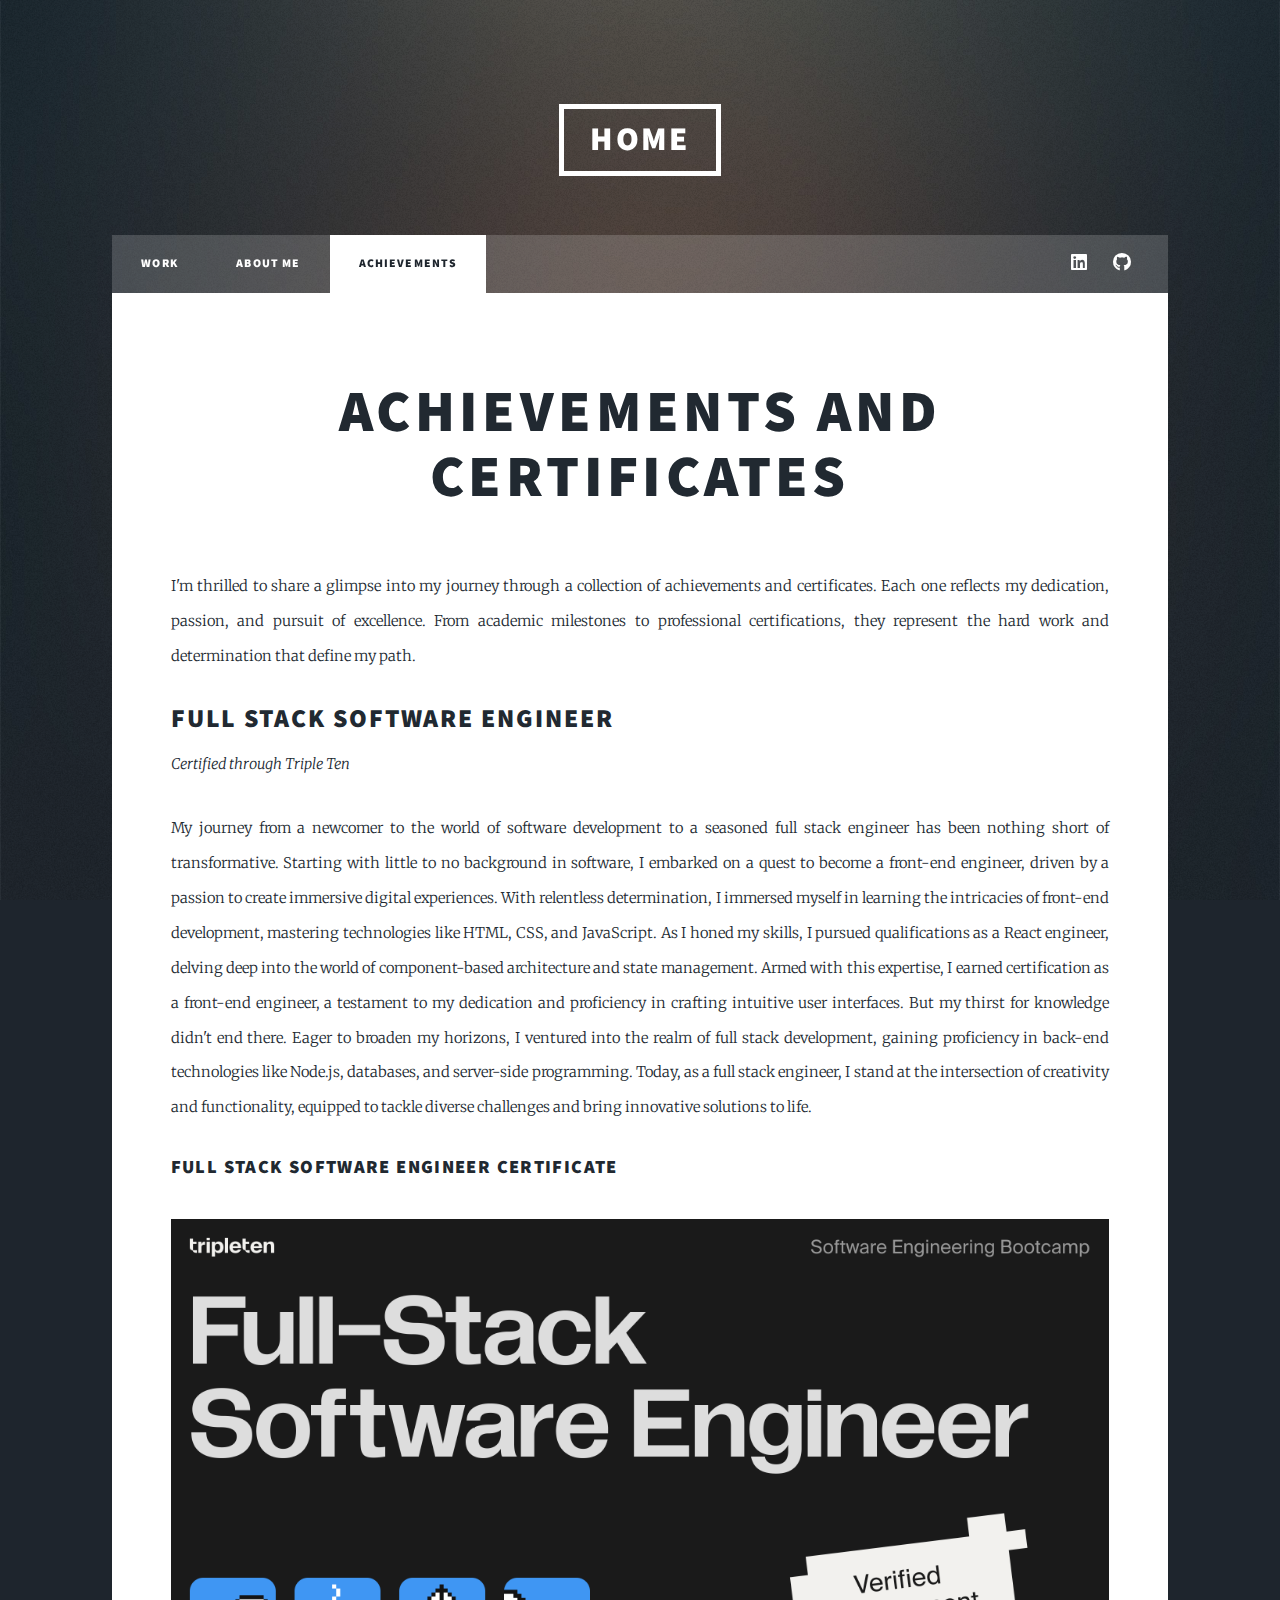
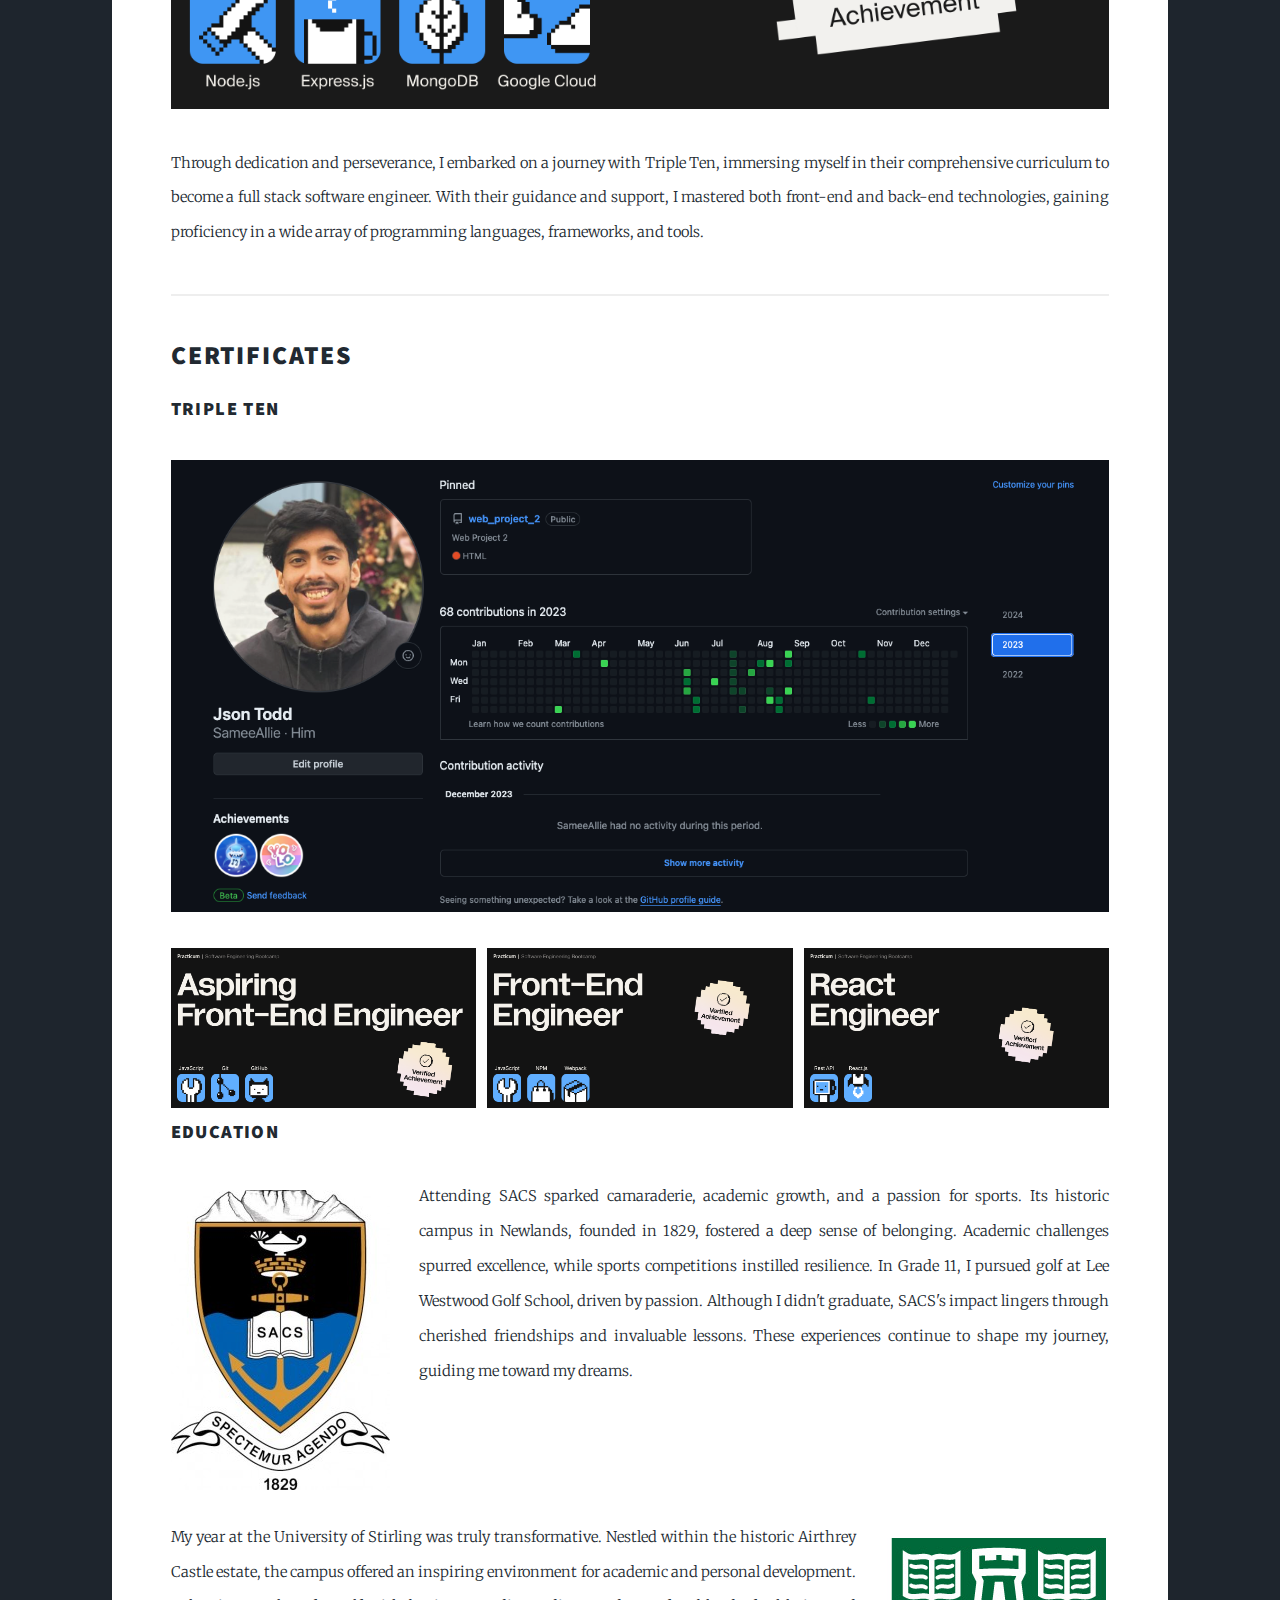
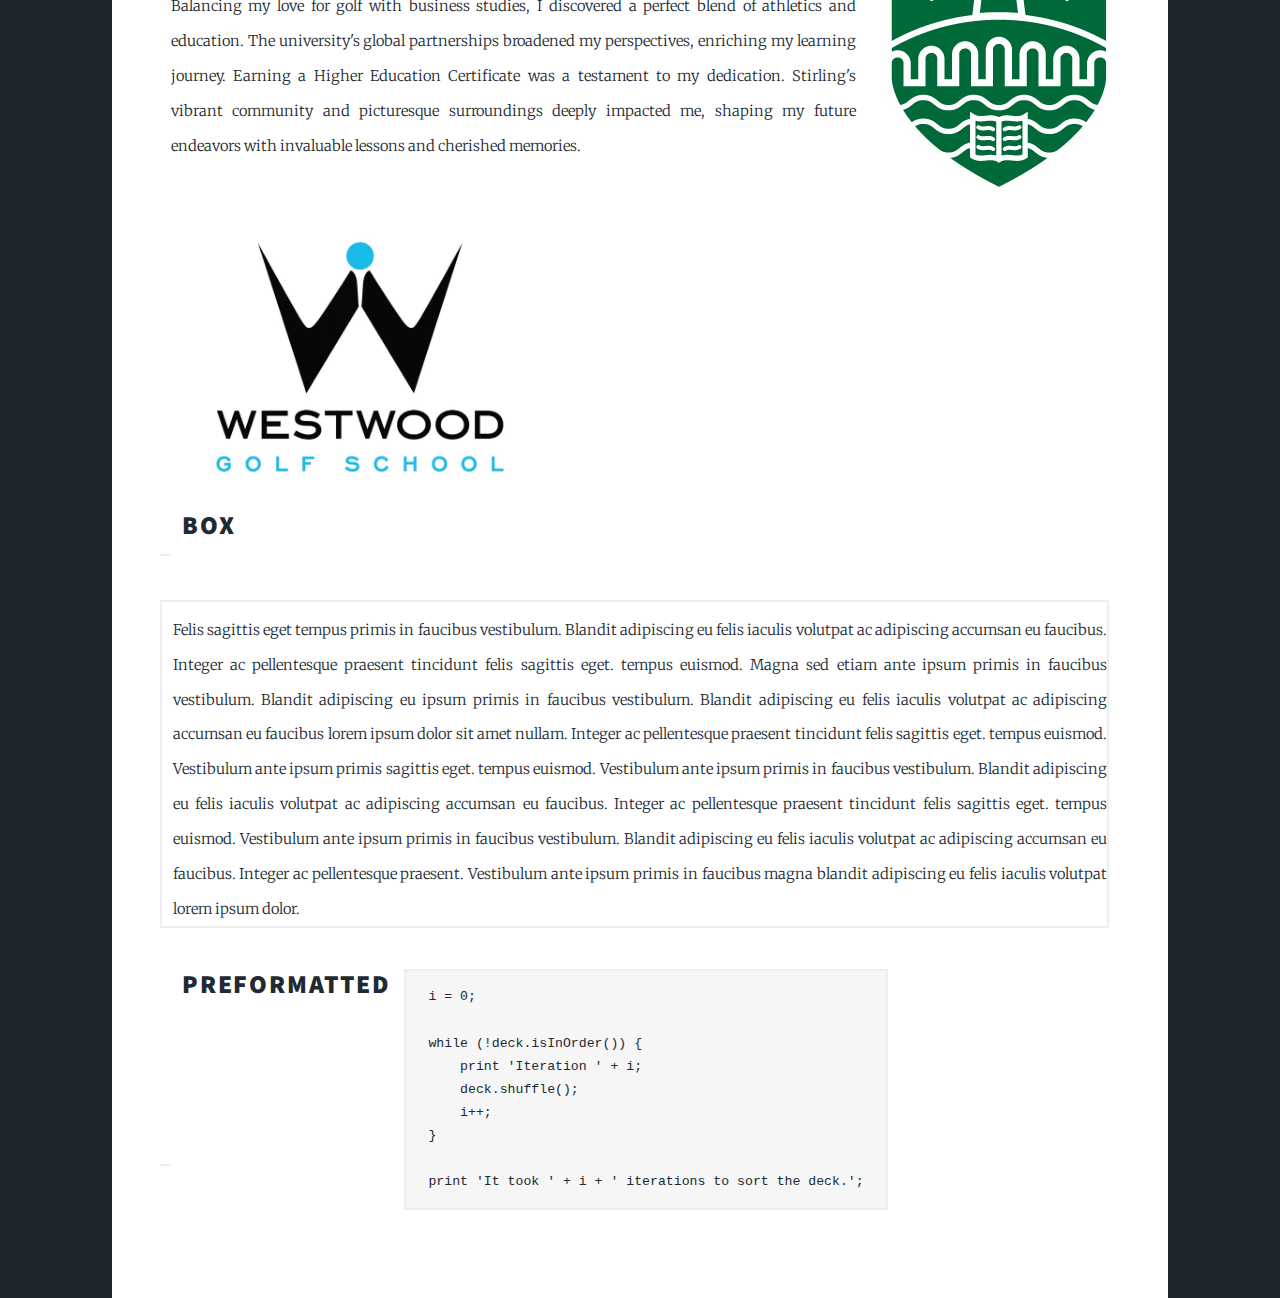
<file: elements.html>
<!DOCTYPE html>

<html>
  <head>
    <title>Elements Reference - Massively by HTML5 UP</title>
    <meta charset="utf-8" />
    <meta
      name="viewport"
      content="width=device-width, initial-scale=1, user-scalable=no"
    />
    <link rel="stylesheet" href="assets/css/main.css" />
    <noscript
      ><link rel="stylesheet" href="assets/css/noscript.css"
    /></noscript>
  </head>
  <body class="is-preload">
    <!-- Wrapper -->
    <div id="wrapper">
      <!-- Header -->
      <header id="header">
        <a href="index.html" class="logo">Home</a>
      </header>

      <!-- Nav -->
      <nav id="nav">
        <ul class="links">
          <li><a href="index.html">Work</a></li>
          <li><a href="generic.html">About Me</a></li>
          <li class="active"><a href="elements.html">Achievements</a></li>
        </ul>
        <ul class="icons">
          <li>
            <a href="#" class="icon brands fa-linkedin"
              ><span class="label">LinkedIn</span></a
            >
          </li>
          <li>
            <a href="#" class="icon brands fa-github"
              ><span class="label">GitHub</span></a
            >
          </li>
        </ul>
      </nav>

      <!-- Main -->
      <div id="main">
        <!-- Post -->
        <section class="post">
          <header class="major">
            <h1>Achievements and Certificates<br /></h1>
          </header>

          <!-- Text stuff -->
          <p>
            I'm thrilled to share a glimpse into my journey through a collection
            of achievements and certificates. Each one reflects my dedication,
            passion, and pursuit of excellence. From academic milestones to
            professional certifications, they represent the hard work and
            determination that define my path.
          </p>

          <header>
            <h2>Full Stack Software Engineer</h2>
            <p>Certified through Triple Ten</p>
          </header>
          <p>
            My journey from a newcomer to the world of software development to a
            seasoned full stack engineer has been nothing short of
            transformative. Starting with little to no background in software, I
            embarked on a quest to become a front-end engineer, driven by a
            passion to create immersive digital experiences. With relentless
            determination, I immersed myself in learning the intricacies of
            front-end development, mastering technologies like HTML, CSS, and
            JavaScript. As I honed my skills, I pursued qualifications as a
            React engineer, delving deep into the world of component-based
            architecture and state management. Armed with this expertise, I
            earned certification as a front-end engineer, a testament to my
            dedication and proficiency in crafting intuitive user interfaces.
            But my thirst for knowledge didn't end there. Eager to broaden my
            horizons, I ventured into the realm of full stack development,
            gaining proficiency in back-end technologies like Node.js,
            databases, and server-side programming. Today, as a full stack
            engineer, I stand at the intersection of creativity and
            functionality, equipped to tackle diverse challenges and bring
            innovative solutions to life.
          </p>
          <header>
            <h3>Full Stack Software Engineer Certificate</h3>
            <a href="https://www.linkedin.com/in/sameeallie/" class="image fit"
              ><img src="/images/Full-Stack.png" alt=""
            /></a>
          </header>
          <p>
            Through dedication and perseverance, I embarked on a journey with
            Triple Ten, immersing myself in their comprehensive curriculum to
            become a full stack software engineer. With their guidance and
            support, I mastered both front-end and back-end technologies,
            gaining proficiency in a wide array of programming languages,
            frameworks, and tools.
		  </p>
          <hr />

          <!-- Image -->
          <h2>Certificates</h2>

          <h3>Triple Ten</h3>
          <span class="image fit"><img src="/images/Github-2023.png" alt=""/></span>
          <div class="box alt">
            <div class="row gtr-50 gtr-uniform">
              <div class="col-4">
                <span class="image fit"
                  ><img src="/images/Aspiring Front-end engineer .png" alt=""
                /></span>
              </div>
              <div class="col-4">
                <span class="image fit"
                  ><img src="/images/Front-End-Engineer_1674816738.png" alt=""
                /></span>
              </div>
              <div class="col-4">
                <span class="image fit"
                  ><img src="/images/React-Engineer.png" alt=""
                /></span>
              </div>
              
              <!-- Break -->
              <!-- <div class="col-4">
                <span class="image fit"
                  ><img src="images/pic03.jpg" alt=""
                /></span>
              </div>
              <div class="col-4">
                <span class="image fit"
                  ><img src="images/pic04.jpg" alt=""
                /></span>
              </div>
              <div class="col-4">
                <span class="image fit"
                  ><img src="images/pic02.jpg" alt=""
                /></span>
              </div>
            </div>
          </div> -->

          <h3>Education</h3>
          <p>
            <span class="image left"><img src="images/Sacs-logo.jpeg" alt="" /></span
            >Attending SACS sparked camaraderie, academic growth, and a passion for sports. Its historic campus in Newlands, founded in 1829, fostered a deep sense of belonging.
            Academic challenges spurred excellence, while sports competitions instilled resilience. In Grade 11, I pursued golf at Lee Westwood Golf School, driven by passion.
            Although I didn't graduate, SACS's impact lingers through cherished friendships and invaluable lessons. These experiences continue to shape my journey, guiding me toward my dreams.
          </p>
          <p>
            <span class="image right"
              ><img src="images/Stirling-logo.png" alt="" /></span
            >My year at the University of Stirling was truly transformative. Nestled within the historic Airthrey Castle estate, the campus offered an inspiring environment for academic and personal development.
            Balancing my love for golf with business studies, I discovered a perfect blend of athletics and education. 
            The university's global partnerships broadened my perspectives, enriching my learning journey. 
            Earning a Higher Education Certificate was a testament to my dedication. 
            Stirling's vibrant community and picturesque surroundings deeply impacted me, shaping my future endeavors with invaluable lessons and cherished memories.
          </p>
          <p>
            <span class="image left"><img src="images/Lee-Westwood.jpeg" alt="" /></span
            >
          </p>
          <hr />

          <!-- Box -->
          <h2>Box</h2>
          <div class="box">
            <p>
              Felis sagittis eget tempus primis in faucibus vestibulum. Blandit
              adipiscing eu felis iaculis volutpat ac adipiscing accumsan eu
              faucibus. Integer ac pellentesque praesent tincidunt felis
              sagittis eget. tempus euismod. Magna sed etiam ante ipsum primis
              in faucibus vestibulum. Blandit adipiscing eu ipsum primis in
              faucibus vestibulum. Blandit adipiscing eu felis iaculis volutpat
              ac adipiscing accumsan eu faucibus lorem ipsum dolor sit amet
              nullam. Integer ac pellentesque praesent tincidunt felis sagittis
              eget. tempus euismod. Vestibulum ante ipsum primis sagittis eget.
              tempus euismod. Vestibulum ante ipsum primis in faucibus
              vestibulum. Blandit adipiscing eu felis iaculis volutpat ac
              adipiscing accumsan eu faucibus. Integer ac pellentesque praesent
              tincidunt felis sagittis eget. tempus euismod. Vestibulum ante
              ipsum primis in faucibus vestibulum. Blandit adipiscing eu felis
              iaculis volutpat ac adipiscing accumsan eu faucibus. Integer ac
              pellentesque praesent. Vestibulum ante ipsum primis in faucibus
              magna blandit adipiscing eu felis iaculis volutpat lorem ipsum
              dolor.
            </p>
          </div>

          <hr />

          <!-- Preformatted Code -->
          <h2>Preformatted</h2>
          <pre><code>i = 0;

while (!deck.isInOrder()) {
    print 'Iteration ' + i;
    deck.shuffle();
    i++;
}

print 'It took ' + i + ' iterations to sort the deck.';
</code></pre>
        </section>
      </div>

      <!-- Footer -->
      <!-- <footer id="footer">
        <section>
          <form method="post" action="#">
            <div class="fields">
              <div class="field">
                <label for="name">Name</label>
                <input type="text" name="name" id="name" />
              </div>
              <div class="field">
                <label for="email">Email</label>
                <input type="text" name="email" id="email" />
              </div>
              <div class="field">
                <label for="message">Message</label>
                <textarea name="message" id="message" rows="3"></textarea>
              </div>
            </div>
            <ul class="actions">
              <li><input type="submit" value="Send Message" /></li>
            </ul>
          </form>
        </section>
        <section class="split contact">
          <section class="alt">
            <h3>Address</h3>
            <p>
              1234 Somewhere Road #87257<br />
              Nashville, TN 00000-0000
            </p>
          </section>
          <section>
            <h3>Phone</h3>
            <p><a href="#">(000) 000-0000</a></p>
          </section>
          <section>
            <h3>Email</h3>
            <p><a href="#">info@untitled.tld</a></p>
          </section>
          <section>
            <h3>Social</h3>
            <ul class="icons alt">
              <li>
                <a href="#" class="icon brands alt fa-twitter"
                  ><span class="label">Twitter</span></a
                >
              </li>
              <li>
                <a href="#" class="icon brands alt fa-facebook-f"
                  ><span class="label">Facebook</span></a
                >
              </li>
              <li>
                <a href="#" class="icon brands alt fa-instagram"
                  ><span class="label">Instagram</span></a
                >
              </li>
              <li>
                <a href="#" class="icon brands alt fa-github"
                  ><span class="label">GitHub</span></a
                >
              </li>
            </ul>
          </section>
        </section>
      </footer> -->

      <!-- Copyright -->
      <!-- <div id="copyright">
        <ul>
          <li>&copy; Untitled</li>
          <li>Design: <a href="https://html5up.net">HTML5 UP</a></li>
        </ul>
      </div>
    </div> -->

    <!-- Scripts -->
    <script src="assets/js/jquery.min.js"></script>
    <script src="assets/js/jquery.scrollex.min.js"></script>
    <script src="assets/js/jquery.scrolly.min.js"></script>
    <script src="assets/js/browser.min.js"></script>
    <script src="assets/js/breakpoints.min.js"></script>
    <script src="assets/js/util.js"></script>
    <script src="assets/js/main.js"></script>
  </body>
</html>
</file>
<file: assets/css/main.css>
@import url(fontawesome-all.min.css);
@import url("https://fonts.googleapis.com/css?family=Merriweather:300,700,300italic,700italic|Source+Sans+Pro:900");

/*
	Massively by HTML5 UP
	html5up.net | @ajlkn
	Free for personal and commercial use under the CCA 3.0 license (html5up.net/license)
*/

html, body, div, span, applet, object,
iframe, h1, h2, h3, h4, h5, h6, p, blockquote,
pre, a, abbr, acronym, address, big, cite,
code, del, dfn, em, img, ins, kbd, q, s, samp,
small, strike, strong, sub, sup, tt, var, b,
u, i, center, dl, dt, dd, ol, ul, li, fieldset,
form, label, legend, table, caption, tbody,
tfoot, thead, tr, th, td, article, aside,
canvas, details, embed, figure, figcaption,
footer, header, hgroup, menu, nav, output, ruby,
section, summary, time, mark, audio, video {
	margin: 0;
	padding: 0;
	border: 0;
	font-size: 100%;
	font: inherit;
	vertical-align: baseline;}

article, aside, details, figcaption, figure,
footer, header, hgroup, menu, nav, section {
	display: block;}

body {
	line-height: 1;
}

ol, ul {
	list-style: none;
}

blockquote, q {
	quotes: none;
}

	blockquote:before, blockquote:after, q:before, q:after {
		content: '';
		content: none;
	}

table {
	border-collapse: collapse;
	border-spacing: 0;
}

body {
	-webkit-text-size-adjust: none;
}

mark {
	background-color: transparent;
	color: inherit;
}

input::-moz-focus-inner {
	border: 0;
	padding: 0;
}

input, select, textarea {
	-moz-appearance: none;
	-webkit-appearance: none;
	-ms-appearance: none;
	appearance: none;
}

/* Basic */

	@-ms-viewport {
		width: device-width;
	}

	body {
		-ms-overflow-style: scrollbar;
	}

	@media screen and (max-width: 480px) {

		html, body {
			min-width: 320px;
		}

	}

	html {
		box-sizing: border-box;
	}

	*, *:before, *:after {
		box-sizing: inherit;
	}

	body {
		background-color: #1e252d;
	}

		body.is-preload *, body.is-preload *:before, body.is-preload *:after {
			-moz-animation: none !important;
			-webkit-animation: none !important;
			-ms-animation: none !important;
			animation: none !important;
			-moz-transition: none !important;
			-webkit-transition: none !important;
			-ms-transition: none !important;
			transition: none !important;
		}

/* Type */

	html {
		font-size: 16pt;
	}

		@media screen and (max-width: 1680px) {

			html {
				font-size: 12pt;
			}

		}

		@media screen and (max-width: 1280px) {

			html {
				font-size: 11pt;
			}

		}

		@media screen and (max-width: 360px) {

			html {
				font-size: 10pt;
			}

		}

	body {
		color: #212931;
	}

	body, input, select, textarea {
		font-family: "Merriweather", Georgia, serif;
		font-weight: 300;
		font-size: 1rem;
		line-height: 2.375;
	}

	a {
		-moz-transition: color 0.2s ease-in-out, background-color 0.2s ease-in-out, border-color 0.2s ease-in-out, box-shadow 0.2s ease-in-out;
		-webkit-transition: color 0.2s ease-in-out, background-color 0.2s ease-in-out, border-color 0.2s ease-in-out, box-shadow 0.2s ease-in-out;
		-ms-transition: color 0.2s ease-in-out, background-color 0.2s ease-in-out, border-color 0.2s ease-in-out, box-shadow 0.2s ease-in-out;
		transition: color 0.2s ease-in-out, background-color 0.2s ease-in-out, border-color 0.2s ease-in-out, box-shadow 0.2s ease-in-out;
		border-bottom: dotted 1px;
		text-decoration: none;
	}

		a:hover {
			border-bottom-color: transparent;
		}

	strong, b {
		font-weight: 600;
	}

	em, i {
		font-style: italic;
	}

	p {
		text-align: justify;
		margin: 0 0 2rem 0;
	}

	h1, h2, h3, h4, h5, h6 {
		font-family: "Source Sans Pro", Helvetica, sans-serif;
		font-weight: 900;
		line-height: 1.5;
		letter-spacing: 0.075em;
		text-transform: uppercase;
		margin: 0 0 1rem 0;
	}

		h1 a, h2 a, h3 a, h4 a, h5 a, h6 a {
			border-bottom: 0;
			color: inherit;
			text-decoration: none;
		}

	h1 {
		font-size: 4rem;
		line-height: 1.1;
		margin: 0 0 2rem 0;
	}

	h2 {
		font-size: 1.75rem;
		line-height: 1.3;
		margin: 0 0 1.5rem 0;
	}

	h3 {
		font-size: 1.25rem;
		margin: 0 0 1.5rem 0;
	}

	h4 {
		font-size: 1rem;
	}

	h5 {
		font-size: 0.9rem;
	}

	h6 {
		font-size: 0.8rem;
	}

	sub {
		font-size: 0.8rem;
		position: relative;
		top: 0.5rem;
	}

	sup {
		font-size: 0.8rem;
		position: relative;
		top: -0.5rem;
	}

	blockquote {
		border-left: solid 4px;
		font-style: italic;
		margin: 0 0 2rem 0;
		padding: 0.5rem 0 0.5rem 2rem;
	}

	code {
		border: solid 2px;
		font-family: "Courier New", monospace;
		font-size: 0.9rem;
		margin: 0 0.25rem;
		padding: 0.25rem 0.65rem;
	}

	pre {
		-webkit-overflow-scrolling: touch;
		font-family: "Courier New", monospace;
		font-size: 0.9rem;
		margin: 0 0 2rem 0;
	}

		pre code {
			display: block;
			line-height: 1.75;
			padding: 1rem 1.5rem;
			overflow-x: auto;
		}

	hr {
		border: 0;
		border-bottom: solid 2px;
		margin: 3rem 0;
	}

		hr.major {
			margin: 5rem 0;
		}

	.align-left {
		text-align: left;
	}

	.align-center {
		text-align: center;
	}

	.align-right {
		text-align: right;
	}

	input, select, textarea {
		color: #212931;
	}

	a {
		color: #212931;
		border-bottom-color: rgba(33, 41, 49, 0.5);
	}

		a:hover {
			border-bottom-color: transparent;
			color: #18bfef !important;
		}

	strong, b {
		color: #212931;
	}

	h1, h2, h3, h4, h5, h6 {
		color: #212931;
	}

	blockquote {
		border-left-color: #eeeeee;
	}

	code {
		background: rgba(220, 220, 220, 0.25);
		border-color: #eeeeee;
	}

	hr {
		border-bottom-color: #eeeeee;
	}

/* Row */

	.row {
		display: flex;
		flex-wrap: wrap;
		box-sizing: border-box;
		align-items: stretch;
	}

		.row > * {
			box-sizing: border-box;
		}

		.row.gtr-uniform > * > :last-child {
			margin-bottom: 0;
		}

		.row.aln-left {
			justify-content: flex-start;
		}

		.row.aln-center {
			justify-content: center;
		}

		.row.aln-right {
			justify-content: flex-end;
		}

		.row.aln-top {
			align-items: flex-start;
		}

		.row.aln-middle {
			align-items: center;
		}

		.row.aln-bottom {
			align-items: flex-end;
		}

		.row > .imp {
			order: -1;
		}

		.row > .col-1 {
			width: 8.33333%;
		}

		.row > .off-1 {
			margin-left: 8.33333%;
		}

		.row > .col-2 {
			width: 16.66667%;
		}

		.row > .off-2 {
			margin-left: 16.66667%;
		}

		.row > .col-3 {
			width: 25%;
		}

		.row > .off-3 {
			margin-left: 25%;
		}

		.row > .col-4 {
			width: 33.33333%;
		}

		.row > .off-4 {
			margin-left: 33.33333%;
		}

		.row > .col-5 {
			width: 41.66667%;
		}

		.row > .off-5 {
			margin-left: 41.66667%;
		}

		.row > .col-6 {
			width: 50%;
		}

		.row > .off-6 {
			margin-left: 50%;
		}

		.row > .col-7 {
			width: 58.33333%;
		}

		.row > .off-7 {
			margin-left: 58.33333%;
		}

		.row > .col-8 {
			width: 66.66667%;
		}

		.row > .off-8 {
			margin-left: 66.66667%;
		}

		.row > .col-9 {
			width: 75%;
		}

		.row > .off-9 {
			margin-left: 75%;
		}

		.row > .col-10 {
			width: 83.33333%;
		}

		.row > .off-10 {
			margin-left: 83.33333%;
		}

		.row > .col-11 {
			width: 91.66667%;
		}

		.row > .off-11 {
			margin-left: 91.66667%;
		}

		.row > .col-12 {
			width: 100%;
		}

		.row > .off-12 {
			margin-left: 100%;
		}

		.row.gtr-0 {
			margin-top: 0;
			margin-left: 0rem;
		}

			.row.gtr-0 > * {
				padding: 0 0 0 0rem;
			}

			.row.gtr-0.gtr-uniform {
				margin-top: 0rem;
			}

				.row.gtr-0.gtr-uniform > * {
					padding-top: 0rem;
				}

		.row.gtr-25 {
			margin-top: 0;
			margin-left: -0.375rem;
		}

			.row.gtr-25 > * {
				padding: 0 0 0 0.375rem;
			}

			.row.gtr-25.gtr-uniform {
				margin-top: -0.375rem;
			}

				.row.gtr-25.gtr-uniform > * {
					padding-top: 0.375rem;
				}

		.row.gtr-50 {
			margin-top: 0;
			margin-left: -0.75rem;
		}

			.row.gtr-50 > * {
				padding: 0 0 0 0.75rem;
			}

			.row.gtr-50.gtr-uniform {
				margin-top: -0.75rem;
			}

				.row.gtr-50.gtr-uniform > * {
					padding-top: 0.75rem;
				}

		.row {
			margin-top: 0;
			margin-left: -1.5rem;
		}

			.row > * {
				padding: 0 0 0 1.5rem;
			}

			.row.gtr-uniform {
				margin-top: -1.5rem;
			}

				.row.gtr-uniform > * {
					padding-top: 1.5rem;
				}

		.row.gtr-150 {
			margin-top: 0;
			margin-left: -2.25rem;
		}

			.row.gtr-150 > * {
				padding: 0 0 0 2.25rem;
			}

			.row.gtr-150.gtr-uniform {
				margin-top: -2.25rem;
			}

				.row.gtr-150.gtr-uniform > * {
					padding-top: 2.25rem;
				}

		.row.gtr-200 {
			margin-top: 0;
			margin-left: -3rem;
		}

			.row.gtr-200 > * {
				padding: 0 0 0 3rem;
			}

			.row.gtr-200.gtr-uniform {
				margin-top: -3rem;
			}

				.row.gtr-200.gtr-uniform > * {
					padding-top: 3rem;
				}

		@media screen and (max-width: 1680px) {

			.row {
				display: flex;
				flex-wrap: wrap;
				box-sizing: border-box;
				align-items: stretch;
			}

				.row > * {
					box-sizing: border-box;
				}

				.row.gtr-uniform > * > :last-child {
					margin-bottom: 0;
				}

				.row.aln-left {
					justify-content: flex-start;
				}

				.row.aln-center {
					justify-content: center;
				}

				.row.aln-right {
					justify-content: flex-end;
				}

				.row.aln-top {
					align-items: flex-start;
				}

				.row.aln-middle {
					align-items: center;
				}

				.row.aln-bottom {
					align-items: flex-end;
				}

				.row > .imp-xlarge {
					order: -1;
				}

				.row > .col-1-xlarge {
					width: 8.33333%;
				}

				.row > .off-1-xlarge {
					margin-left: 8.33333%;
				}

				.row > .col-2-xlarge {
					width: 16.66667%;
				}

				.row > .off-2-xlarge {
					margin-left: 16.66667%;
				}

				.row > .col-3-xlarge {
					width: 25%;
				}

				.row > .off-3-xlarge {
					margin-left: 25%;
				}

				.row > .col-4-xlarge {
					width: 33.33333%;
				}

				.row > .off-4-xlarge {
					margin-left: 33.33333%;
				}

				.row > .col-5-xlarge {
					width: 41.66667%;
				}

				.row > .off-5-xlarge {
					margin-left: 41.66667%;
				}

				.row > .col-6-xlarge {
					width: 50%;
				}

				.row > .off-6-xlarge {
					margin-left: 50%;
				}

				.row > .col-7-xlarge {
					width: 58.33333%;
				}

				.row > .off-7-xlarge {
					margin-left: 58.33333%;
				}

				.row > .col-8-xlarge {
					width: 66.66667%;
				}

				.row > .off-8-xlarge {
					margin-left: 66.66667%;
				}

				.row > .col-9-xlarge {
					width: 75%;
				}

				.row > .off-9-xlarge {
					margin-left: 75%;
				}

				.row > .col-10-xlarge {
					width: 83.33333%;
				}

				.row > .off-10-xlarge {
					margin-left: 83.33333%;
				}

				.row > .col-11-xlarge {
					width: 91.66667%;
				}

				.row > .off-11-xlarge {
					margin-left: 91.66667%;
				}

				.row > .col-12-xlarge {
					width: 100%;
				}

				.row > .off-12-xlarge {
					margin-left: 100%;
				}

				.row.gtr-0 {
					margin-top: 0;
					margin-left: 0rem;
				}

					.row.gtr-0 > * {
						padding: 0 0 0 0rem;
					}

					.row.gtr-0.gtr-uniform {
						margin-top: 0rem;
					}

						.row.gtr-0.gtr-uniform > * {
							padding-top: 0rem;
						}

				.row.gtr-25 {
					margin-top: 0;
					margin-left: -0.375rem;
				}

					.row.gtr-25 > * {
						padding: 0 0 0 0.375rem;
					}

					.row.gtr-25.gtr-uniform {
						margin-top: -0.375rem;
					}

						.row.gtr-25.gtr-uniform > * {
							padding-top: 0.375rem;
						}

				.row.gtr-50 {
					margin-top: 0;
					margin-left: -0.75rem;
				}

					.row.gtr-50 > * {
						padding: 0 0 0 0.75rem;
					}

					.row.gtr-50.gtr-uniform {
						margin-top: -0.75rem;
					}

						.row.gtr-50.gtr-uniform > * {
							padding-top: 0.75rem;
						}

				.row {
					margin-top: 0;
					margin-left: -1.5rem;
				}

					.row > * {
						padding: 0 0 0 1.5rem;
					}

					.row.gtr-uniform {
						margin-top: -1.5rem;
					}

						.row.gtr-uniform > * {
							padding-top: 1.5rem;
						}

				.row.gtr-150 {
					margin-top: 0;
					margin-left: -2.25rem;
				}

					.row.gtr-150 > * {
						padding: 0 0 0 2.25rem;
					}

					.row.gtr-150.gtr-uniform {
						margin-top: -2.25rem;
					}

						.row.gtr-150.gtr-uniform > * {
							padding-top: 2.25rem;
						}

				.row.gtr-200 {
					margin-top: 0;
					margin-left: -3rem;
				}

					.row.gtr-200 > * {
						padding: 0 0 0 3rem;
					}

					.row.gtr-200.gtr-uniform {
						margin-top: -3rem;
					}

						.row.gtr-200.gtr-uniform > * {
							padding-top: 3rem;
						}

		}

		@media screen and (max-width: 1280px) {

			.row {
				display: flex;
				flex-wrap: wrap;
				box-sizing: border-box;
				align-items: stretch;
			}

				.row > * {
					box-sizing: border-box;
				}

				.row.gtr-uniform > * > :last-child {
					margin-bottom: 0;
				}

				.row.aln-left {
					justify-content: flex-start;
				}

				.row.aln-center {
					justify-content: center;
				}

				.row.aln-right {
					justify-content: flex-end;
				}

				.row.aln-top {
					align-items: flex-start;
				}

				.row.aln-middle {
					align-items: center;
				}

				.row.aln-bottom {
					align-items: flex-end;
				}

				.row > .imp-large {
					order: -1;
				}

				.row > .col-1-large {
					width: 8.33333%;
				}

				.row > .off-1-large {
					margin-left: 8.33333%;
				}

				.row > .col-2-large {
					width: 16.66667%;
				}

				.row > .off-2-large {
					margin-left: 16.66667%;
				}

				.row > .col-3-large {
					width: 25%;
				}

				.row > .off-3-large {
					margin-left: 25%;
				}

				.row > .col-4-large {
					width: 33.33333%;
				}

				.row > .off-4-large {
					margin-left: 33.33333%;
				}

				.row > .col-5-large {
					width: 41.66667%;
				}

				.row > .off-5-large {
					margin-left: 41.66667%;
				}

				.row > .col-6-large {
					width: 50%;
				}

				.row > .off-6-large {
					margin-left: 50%;
				}

				.row > .col-7-large {
					width: 58.33333%;
				}

				.row > .off-7-large {
					margin-left: 58.33333%;
				}

				.row > .col-8-large {
					width: 66.66667%;
				}

				.row > .off-8-large {
					margin-left: 66.66667%;
				}

				.row > .col-9-large {
					width: 75%;
				}

				.row > .off-9-large {
					margin-left: 75%;
				}

				.row > .col-10-large {
					width: 83.33333%;
				}

				.row > .off-10-large {
					margin-left: 83.33333%;
				}

				.row > .col-11-large {
					width: 91.66667%;
				}

				.row > .off-11-large {
					margin-left: 91.66667%;
				}

				.row > .col-12-large {
					width: 100%;
				}

				.row > .off-12-large {
					margin-left: 100%;
				}

				.row.gtr-0 {
					margin-top: 0;
					margin-left: 0rem;
				}

					.row.gtr-0 > * {
						padding: 0 0 0 0rem;
					}

					.row.gtr-0.gtr-uniform {
						margin-top: 0rem;
					}

						.row.gtr-0.gtr-uniform > * {
							padding-top: 0rem;
						}

				.row.gtr-25 {
					margin-top: 0;
					margin-left: -0.375rem;
				}

					.row.gtr-25 > * {
						padding: 0 0 0 0.375rem;
					}

					.row.gtr-25.gtr-uniform {
						margin-top: -0.375rem;
					}

						.row.gtr-25.gtr-uniform > * {
							padding-top: 0.375rem;
						}

				.row.gtr-50 {
					margin-top: 0;
					margin-left: -0.75rem;
				}

					.row.gtr-50 > * {
						padding: 0 0 0 0.75rem;
					}

					.row.gtr-50.gtr-uniform {
						margin-top: -0.75rem;
					}

						.row.gtr-50.gtr-uniform > * {
							padding-top: 0.75rem;
						}

				.row {
					margin-top: 0;
					margin-left: -1.5rem;
				}

					.row > * {
						padding: 0 0 0 1.5rem;
					}

					.row.gtr-uniform {
						margin-top: -1.5rem;
					}

						.row.gtr-uniform > * {
							padding-top: 1.5rem;
						}

				.row.gtr-150 {
					margin-top: 0;
					margin-left: -2.25rem;
				}

					.row.gtr-150 > * {
						padding: 0 0 0 2.25rem;
					}

					.row.gtr-150.gtr-uniform {
						margin-top: -2.25rem;
					}

						.row.gtr-150.gtr-uniform > * {
							padding-top: 2.25rem;
						}

				.row.gtr-200 {
					margin-top: 0;
					margin-left: -3rem;
				}

					.row.gtr-200 > * {
						padding: 0 0 0 3rem;
					}

					.row.gtr-200.gtr-uniform {
						margin-top: -3rem;
					}

						.row.gtr-200.gtr-uniform > * {
							padding-top: 3rem;
						}

		}

		@media screen and (max-width: 980px) {

			.row {
				display: flex;
				flex-wrap: wrap;
				box-sizing: border-box;
				align-items: stretch;
			}

				.row > * {
					box-sizing: border-box;
				}

				.row.gtr-uniform > * > :last-child {
					margin-bottom: 0;
				}

				.row.aln-left {
					justify-content: flex-start;
				}

				.row.aln-center {
					justify-content: center;
				}

				.row.aln-right {
					justify-content: flex-end;
				}

				.row.aln-top {
					align-items: flex-start;
				}

				.row.aln-middle {
					align-items: center;
				}

				.row.aln-bottom {
					align-items: flex-end;
				}

				.row > .imp-medium {
					order: -1;
				}

				.row > .col-1-medium {
					width: 8.33333%;
				}

				.row > .off-1-medium {
					margin-left: 8.33333%;
				}

				.row > .col-2-medium {
					width: 16.66667%;
				}

				.row > .off-2-medium {
					margin-left: 16.66667%;
				}

				.row > .col-3-medium {
					width: 25%;
				}

				.row > .off-3-medium {
					margin-left: 25%;
				}

				.row > .col-4-medium {
					width: 33.33333%;
				}

				.row > .off-4-medium {
					margin-left: 33.33333%;
				}

				.row > .col-5-medium {
					width: 41.66667%;
				}

				.row > .off-5-medium {
					margin-left: 41.66667%;
				}

				.row > .col-6-medium {
					width: 50%;
				}

				.row > .off-6-medium {
					margin-left: 50%;
				}

				.row > .col-7-medium {
					width: 58.33333%;
				}

				.row > .off-7-medium {
					margin-left: 58.33333%;
				}

				.row > .col-8-medium {
					width: 66.66667%;
				}

				.row > .off-8-medium {
					margin-left: 66.66667%;
				}

				.row > .col-9-medium {
					width: 75%;
				}

				.row > .off-9-medium {
					margin-left: 75%;
				}

				.row > .col-10-medium {
					width: 83.33333%;
				}

				.row > .off-10-medium {
					margin-left: 83.33333%;
				}

				.row > .col-11-medium {
					width: 91.66667%;
				}

				.row > .off-11-medium {
					margin-left: 91.66667%;
				}

				.row > .col-12-medium {
					width: 100%;
				}

				.row > .off-12-medium {
					margin-left: 100%;
				}

				.row.gtr-0 {
					margin-top: 0;
					margin-left: 0rem;
				}

					.row.gtr-0 > * {
						padding: 0 0 0 0rem;
					}

					.row.gtr-0.gtr-uniform {
						margin-top: 0rem;
					}

						.row.gtr-0.gtr-uniform > * {
							padding-top: 0rem;
						}

				.row.gtr-25 {
					margin-top: 0;
					margin-left: -0.375rem;
				}

					.row.gtr-25 > * {
						padding: 0 0 0 0.375rem;
					}

					.row.gtr-25.gtr-uniform {
						margin-top: -0.375rem;
					}

						.row.gtr-25.gtr-uniform > * {
							padding-top: 0.375rem;
						}

				.row.gtr-50 {
					margin-top: 0;
					margin-left: -0.75rem;
				}

					.row.gtr-50 > * {
						padding: 0 0 0 0.75rem;
					}

					.row.gtr-50.gtr-uniform {
						margin-top: -0.75rem;
					}

						.row.gtr-50.gtr-uniform > * {
							padding-top: 0.75rem;
						}

				.row {
					margin-top: 0;
					margin-left: -1.5rem;
				}

					.row > * {
						padding: 0 0 0 1.5rem;
					}

					.row.gtr-uniform {
						margin-top: -1.5rem;
					}

						.row.gtr-uniform > * {
							padding-top: 1.5rem;
						}

				.row.gtr-150 {
					margin-top: 0;
					margin-left: -2.25rem;
				}

					.row.gtr-150 > * {
						padding: 0 0 0 2.25rem;
					}

					.row.gtr-150.gtr-uniform {
						margin-top: -2.25rem;
					}

						.row.gtr-150.gtr-uniform > * {
							padding-top: 2.25rem;
						}

				.row.gtr-200 {
					margin-top: 0;
					margin-left: -3rem;
				}

					.row.gtr-200 > * {
						padding: 0 0 0 3rem;
					}

					.row.gtr-200.gtr-uniform {
						margin-top: -3rem;
					}

						.row.gtr-200.gtr-uniform > * {
							padding-top: 3rem;
						}

		}

		@media screen and (max-width: 736px) {

			.row {
				display: flex;
				flex-wrap: wrap;
				box-sizing: border-box;
				align-items: stretch;
			}

				.row > * {
					box-sizing: border-box;
				}

				.row.gtr-uniform > * > :last-child {
					margin-bottom: 0;
				}

				.row.aln-left {
					justify-content: flex-start;
				}

				.row.aln-center {
					justify-content: center;
				}

				.row.aln-right {
					justify-content: flex-end;
				}

				.row.aln-top {
					align-items: flex-start;
				}

				.row.aln-middle {
					align-items: center;
				}

				.row.aln-bottom {
					align-items: flex-end;
				}

				.row > .imp-small {
					order: -1;
				}

				.row > .col-1-small {
					width: 8.33333%;
				}

				.row > .off-1-small {
					margin-left: 8.33333%;
				}

				.row > .col-2-small {
					width: 16.66667%;
				}

				.row > .off-2-small {
					margin-left: 16.66667%;
				}

				.row > .col-3-small {
					width: 25%;
				}

				.row > .off-3-small {
					margin-left: 25%;
				}

				.row > .col-4-small {
					width: 33.33333%;
				}

				.row > .off-4-small {
					margin-left: 33.33333%;
				}

				.row > .col-5-small {
					width: 41.66667%;
				}

				.row > .off-5-small {
					margin-left: 41.66667%;
				}

				.row > .col-6-small {
					width: 50%;
				}

				.row > .off-6-small {
					margin-left: 50%;
				}

				.row > .col-7-small {
					width: 58.33333%;
				}

				.row > .off-7-small {
					margin-left: 58.33333%;
				}

				.row > .col-8-small {
					width: 66.66667%;
				}

				.row > .off-8-small {
					margin-left: 66.66667%;
				}

				.row > .col-9-small {
					width: 75%;
				}

				.row > .off-9-small {
					margin-left: 75%;
				}

				.row > .col-10-small {
					width: 83.33333%;
				}

				.row > .off-10-small {
					margin-left: 83.33333%;
				}

				.row > .col-11-small {
					width: 91.66667%;
				}

				.row > .off-11-small {
					margin-left: 91.66667%;
				}

				.row > .col-12-small {
					width: 100%;
				}

				.row > .off-12-small {
					margin-left: 100%;
				}

				.row.gtr-0 {
					margin-top: 0;
					margin-left: 0rem;
				}

					.row.gtr-0 > * {
						padding: 0 0 0 0rem;
					}

					.row.gtr-0.gtr-uniform {
						margin-top: 0rem;
					}

						.row.gtr-0.gtr-uniform > * {
							padding-top: 0rem;
						}

				.row.gtr-25 {
					margin-top: 0;
					margin-left: -0.375rem;
				}

					.row.gtr-25 > * {
						padding: 0 0 0 0.375rem;
					}

					.row.gtr-25.gtr-uniform {
						margin-top: -0.375rem;
					}

						.row.gtr-25.gtr-uniform > * {
							padding-top: 0.375rem;
						}

				.row.gtr-50 {
					margin-top: 0;
					margin-left: -0.75rem;
				}

					.row.gtr-50 > * {
						padding: 0 0 0 0.75rem;
					}

					.row.gtr-50.gtr-uniform {
						margin-top: -0.75rem;
					}

						.row.gtr-50.gtr-uniform > * {
							padding-top: 0.75rem;
						}

				.row {
					margin-top: 0;
					margin-left: -1.5rem;
				}

					.row > * {
						padding: 0 0 0 1.5rem;
					}

					.row.gtr-uniform {
						margin-top: -1.5rem;
					}

						.row.gtr-uniform > * {
							padding-top: 1.5rem;
						}

				.row.gtr-150 {
					margin-top: 0;
					margin-left: -2.25rem;
				}

					.row.gtr-150 > * {
						padding: 0 0 0 2.25rem;
					}

					.row.gtr-150.gtr-uniform {
						margin-top: -2.25rem;
					}

						.row.gtr-150.gtr-uniform > * {
							padding-top: 2.25rem;
						}

				.row.gtr-200 {
					margin-top: 0;
					margin-left: -3rem;
				}

					.row.gtr-200 > * {
						padding: 0 0 0 3rem;
					}

					.row.gtr-200.gtr-uniform {
						margin-top: -3rem;
					}

						.row.gtr-200.gtr-uniform > * {
							padding-top: 3rem;
						}

		}

		@media screen and (max-width: 480px) {

			.row {
				display: flex;
				flex-wrap: wrap;
				box-sizing: border-box;
				align-items: stretch;
			}

				.row > * {
					box-sizing: border-box;
				}

				.row.gtr-uniform > * > :last-child {
					margin-bottom: 0;
				}

				.row.aln-left {
					justify-content: flex-start;
				}

				.row.aln-center {
					justify-content: center;
				}

				.row.aln-right {
					justify-content: flex-end;
				}

				.row.aln-top {
					align-items: flex-start;
				}

				.row.aln-middle {
					align-items: center;
				}

				.row.aln-bottom {
					align-items: flex-end;
				}

				.row > .imp-xsmall {
					order: -1;
				}

				.row > .col-1-xsmall {
					width: 8.33333%;
				}

				.row > .off-1-xsmall {
					margin-left: 8.33333%;
				}

				.row > .col-2-xsmall {
					width: 16.66667%;
				}

				.row > .off-2-xsmall {
					margin-left: 16.66667%;
				}

				.row > .col-3-xsmall {
					width: 25%;
				}

				.row > .off-3-xsmall {
					margin-left: 25%;
				}

				.row > .col-4-xsmall {
					width: 33.33333%;
				}

				.row > .off-4-xsmall {
					margin-left: 33.33333%;
				}

				.row > .col-5-xsmall {
					width: 41.66667%;
				}

				.row > .off-5-xsmall {
					margin-left: 41.66667%;
				}

				.row > .col-6-xsmall {
					width: 50%;
				}

				.row > .off-6-xsmall {
					margin-left: 50%;
				}

				.row > .col-7-xsmall {
					width: 58.33333%;
				}

				.row > .off-7-xsmall {
					margin-left: 58.33333%;
				}

				.row > .col-8-xsmall {
					width: 66.66667%;
				}

				.row > .off-8-xsmall {
					margin-left: 66.66667%;
				}

				.row > .col-9-xsmall {
					width: 75%;
				}

				.row > .off-9-xsmall {
					margin-left: 75%;
				}

				.row > .col-10-xsmall {
					width: 83.33333%;
				}

				.row > .off-10-xsmall {
					margin-left: 83.33333%;
				}

				.row > .col-11-xsmall {
					width: 91.66667%;
				}

				.row > .off-11-xsmall {
					margin-left: 91.66667%;
				}

				.row > .col-12-xsmall {
					width: 100%;
				}

				.row > .off-12-xsmall {
					margin-left: 100%;
				}

				.row.gtr-0 {
					margin-top: 0;
					margin-left: 0rem;
				}

					.row.gtr-0 > * {
						padding: 0 0 0 0rem;
					}

					.row.gtr-0.gtr-uniform {
						margin-top: 0rem;
					}

						.row.gtr-0.gtr-uniform > * {
							padding-top: 0rem;
						}

				.row.gtr-25 {
					margin-top: 0;
					margin-left: -0.375rem;
				}

					.row.gtr-25 > * {
						padding: 0 0 0 0.375rem;
					}

					.row.gtr-25.gtr-uniform {
						margin-top: -0.375rem;
					}

						.row.gtr-25.gtr-uniform > * {
							padding-top: 0.375rem;
						}

				.row.gtr-50 {
					margin-top: 0;
					margin-left: -0.75rem;
				}

					.row.gtr-50 > * {
						padding: 0 0 0 0.75rem;
					}

					.row.gtr-50.gtr-uniform {
						margin-top: -0.75rem;
					}

						.row.gtr-50.gtr-uniform > * {
							padding-top: 0.75rem;
						}

				.row {
					margin-top: 0;
					margin-left: -1.5rem;
				}

					.row > * {
						padding: 0 0 0 1.5rem;
					}

					.row.gtr-uniform {
						margin-top: -1.5rem;
					}

						.row.gtr-uniform > * {
							padding-top: 1.5rem;
						}

				.row.gtr-150 {
					margin-top: 0;
					margin-left: -2.25rem;
				}

					.row.gtr-150 > * {
						padding: 0 0 0 2.25rem;
					}

					.row.gtr-150.gtr-uniform {
						margin-top: -2.25rem;
					}

						.row.gtr-150.gtr-uniform > * {
							padding-top: 2.25rem;
						}

				.row.gtr-200 {
					margin-top: 0;
					margin-left: -3rem;
				}

					.row.gtr-200 > * {
						padding: 0 0 0 3rem;
					}

					.row.gtr-200.gtr-uniform {
						margin-top: -3rem;
					}

						.row.gtr-200.gtr-uniform > * {
							padding-top: 3rem;
						}

		}

		@media screen and (max-width: 360px) {

			.row {
				display: flex;
				flex-wrap: wrap;
				box-sizing: border-box;
				align-items: stretch;
			}

				.row > * {
					box-sizing: border-box;
				}

				.row.gtr-uniform > * > :last-child {
					margin-bottom: 0;
				}

				.row.aln-left {
					justify-content: flex-start;
				}

				.row.aln-center {
					justify-content: center;
				}

				.row.aln-right {
					justify-content: flex-end;
				}

				.row.aln-top {
					align-items: flex-start;
				}

				.row.aln-middle {
					align-items: center;
				}

				.row.aln-bottom {
					align-items: flex-end;
				}

				.row > .imp-xxsmall {
					order: -1;
				}

				.row > .col-1-xxsmall {
					width: 8.33333%;
				}

				.row > .off-1-xxsmall {
					margin-left: 8.33333%;
				}

				.row > .col-2-xxsmall {
					width: 16.66667%;
				}

				.row > .off-2-xxsmall {
					margin-left: 16.66667%;
				}

				.row > .col-3-xxsmall {
					width: 25%;
				}

				.row > .off-3-xxsmall {
					margin-left: 25%;
				}

				.row > .col-4-xxsmall {
					width: 33.33333%;
				}

				.row > .off-4-xxsmall {
					margin-left: 33.33333%;
				}

				.row > .col-5-xxsmall {
					width: 41.66667%;
				}

				.row > .off-5-xxsmall {
					margin-left: 41.66667%;
				}

				.row > .col-6-xxsmall {
					width: 50%;
				}

				.row > .off-6-xxsmall {
					margin-left: 50%;
				}

				.row > .col-7-xxsmall {
					width: 58.33333%;
				}

				.row > .off-7-xxsmall {
					margin-left: 58.33333%;
				}

				.row > .col-8-xxsmall {
					width: 66.66667%;
				}

				.row > .off-8-xxsmall {
					margin-left: 66.66667%;
				}

				.row > .col-9-xxsmall {
					width: 75%;
				}

				.row > .off-9-xxsmall {
					margin-left: 75%;
				}

				.row > .col-10-xxsmall {
					width: 83.33333%;
				}

				.row > .off-10-xxsmall {
					margin-left: 83.33333%;
				}

				.row > .col-11-xxsmall {
					width: 91.66667%;
				}

				.row > .off-11-xxsmall {
					margin-left: 91.66667%;
				}

				.row > .col-12-xxsmall {
					width: 100%;
				}

				.row > .off-12-xxsmall {
					margin-left: 100%;
				}

				.row.gtr-0 {
					margin-top: 0;
					margin-left: 0rem;
				}

					.row.gtr-0 > * {
						padding: 0 0 0 0rem;
					}

					.row.gtr-0.gtr-uniform {
						margin-top: 0rem;
					}

						.row.gtr-0.gtr-uniform > * {
							padding-top: 0rem;
						}

				.row.gtr-25 {
					margin-top: 0;
					margin-left: -0.375rem;
				}

					.row.gtr-25 > * {
						padding: 0 0 0 0.375rem;
					}

					.row.gtr-25.gtr-uniform {
						margin-top: -0.375rem;
					}

						.row.gtr-25.gtr-uniform > * {
							padding-top: 0.375rem;
						}

				.row.gtr-50 {
					margin-top: 0;
					margin-left: -0.75rem;
				}

					.row.gtr-50 > * {
						padding: 0 0 0 0.75rem;
					}

					.row.gtr-50.gtr-uniform {
						margin-top: -0.75rem;
					}

						.row.gtr-50.gtr-uniform > * {
							padding-top: 0.75rem;
						}

				.row {
					margin-top: 0;
					margin-left: -1.5rem;
				}

					.row > * {
						padding: 0 0 0 1.5rem;
					}

					.row.gtr-uniform {
						margin-top: -1.5rem;
					}

						.row.gtr-uniform > * {
							padding-top: 1.5rem;
						}

				.row.gtr-150 {
					margin-top: 0;
					margin-left: -2.25rem;
				}

					.row.gtr-150 > * {
						padding: 0 0 0 2.25rem;
					}

					.row.gtr-150.gtr-uniform {
						margin-top: -2.25rem;
					}

						.row.gtr-150.gtr-uniform > * {
							padding-top: 2.25rem;
						}

				.row.gtr-200 {
					margin-top: 0;
					margin-left: -3rem;
				}

					.row.gtr-200 > * {
						padding: 0 0 0 3rem;
					}

					.row.gtr-200.gtr-uniform {
						margin-top: -3rem;
					}

						.row.gtr-200.gtr-uniform > * {
							padding-top: 3rem;
						}

		}

		/* HardSkills */
		.skills-container {
			display: flex;
			justify-content:space-evenly
		  }
		  
		  .left-skills {
			/* list-style-type: none; */
			padding: 0;
			margin-right: 20px; /* Adjust spacing between the lists */
		  }
		  
		  .right-skills {
			/* list-style-type: none; */
			padding: 0;
		  }
		  
		  /* Optional: Adjust width or other styles as needed */
		  .left-skills li,
		  .right-skills li {
			margin-bottom: 1px; /* Adjust spacing between the skills */
		  }

		  .center-header {
			text-align: center;
		  }

/* Box */

	.box {
		border: solid 2px;
		margin-bottom: 2rem;
		padding: 1.5rem;
	}

		.box > :last-child,
		.box > :last-child > :last-child,
		.box > :last-child > :last-child > :last-child {
			margin-bottom: 0;
		}

		.box.alt {
			border: 0;
			border-radius: 0;
			padding: 0;
		}

	.box {
		border-color: #eeeeee;
	}

/* Button */

	input[type="submit"],
	input[type="reset"],
	input[type="button"],
	button,
	.button {
		-moz-appearance: none;
		-webkit-appearance: none;
		-ms-appearance: none;
		appearance: none;
		-moz-transition: background-color 0.2s ease-in-out, box-shadow 0.2s ease-in-out, color 0.2s ease-in-out;
		-webkit-transition: background-color 0.2s ease-in-out, box-shadow 0.2s ease-in-out, color 0.2s ease-in-out;
		-ms-transition: background-color 0.2s ease-in-out, box-shadow 0.2s ease-in-out, color 0.2s ease-in-out;
		transition: background-color 0.2s ease-in-out, box-shadow 0.2s ease-in-out, color 0.2s ease-in-out;
		border: 0;
		border-radius: 0;
		cursor: pointer;
		display: inline-block;
		font-family: "Source Sans Pro", Helvetica, sans-serif;
		font-size: 0.8rem;
		font-weight: 900;
		letter-spacing: 0.075em;
		height: 3rem;
		line-height: 3rem;
		padding: 0 2rem;
		text-align: center;
		text-decoration: none;
		text-transform: uppercase;
		white-space: nowrap;
	}

		input[type="submit"].icon:before,
		input[type="reset"].icon:before,
		input[type="button"].icon:before,
		button.icon:before,
		.button.icon:before {
			margin-right: 0.5rem;
		}

		input[type="submit"].icon.solo,
		input[type="reset"].icon.solo,
		input[type="button"].icon.solo,
		button.icon.solo,
		.button.icon.solo {
			position: relative;
			width: 4rem;
			height: 4rem;
			line-height: 4rem;
			border-radius: 4rem;
			text-indent: 4rem;
			overflow: hidden;
			padding: 0;
			white-space: nowrap;
		}

			input[type="submit"].icon.solo:before,
			input[type="reset"].icon.solo:before,
			input[type="button"].icon.solo:before,
			button.icon.solo:before,
			.button.icon.solo:before {
				position: absolute;
				display: block;
				top: 0;
				left: 0;
				width: inherit;
				height: inherit;
				line-height: inherit;
				font-size: 1.25rem;
				margin-right: 0;
				text-align: center;
				text-indent: 0;
			}

		input[type="submit"].fit,
		input[type="reset"].fit,
		input[type="button"].fit,
		button.fit,
		.button.fit {
			width: 100%;
		}

		input[type="submit"].small,
		input[type="reset"].small,
		input[type="button"].small,
		button.small,
		.button.small {
			font-size: 0.7rem;
			height: 2.5rem;
			line-height: 2.5rem;
			padding: 0 1.5rem;
		}

		input[type="submit"].large,
		input[type="reset"].large,
		input[type="button"].large,
		button.large,
		.button.large {
			font-size: 0.9rem;
			height: 3.5rem;
			line-height: 3.5rem;
			padding: 0 2.75rem;
		}

		@media screen and (max-width: 980px) {

			input[type="submit"],
			input[type="reset"],
			input[type="button"],
			button,
			.button {
				font-size: 0.9rem;
				height: 3.25rem;
				line-height: 3.25rem;
			}

				input[type="submit"].large,
				input[type="reset"].large,
				input[type="button"].large,
				button.large,
				.button.large {
					font-size: 1rem;
					height: 3.75rem;
					line-height: 3.75rem;
				}

		}

		input[type="submit"].disabled, input[type="submit"]:disabled,
		input[type="reset"].disabled,
		input[type="reset"]:disabled,
		input[type="button"].disabled,
		input[type="button"]:disabled,
		button.disabled,
		button:disabled,
		.button.disabled,
		.button:disabled {
			pointer-events: none;
			opacity: 0.25;
		}

	input[type="submit"],
	input[type="reset"],
	input[type="button"],
	button,
	.button {
		background-color: transparent;
		box-shadow: inset 0 0 0 2px #212931;
		color: #212931 !important;
	}

		input[type="submit"]:hover,
		input[type="reset"]:hover,
		input[type="button"]:hover,
		button:hover,
		.button:hover {
			box-shadow: inset 0 0 0 2px #18bfef;
			color: #18bfef !important;
		}

		input[type="submit"].primary,
		input[type="reset"].primary,
		input[type="button"].primary,
		button.primary,
		.button.primary {
			background-color: #212931;
			box-shadow: none;
			color: #ffffff !important;
		}

			input[type="submit"].primary:hover,
			input[type="reset"].primary:hover,
			input[type="button"].primary:hover,
			button.primary:hover,
			.button.primary:hover {
				background-color: #18bfef;
			}

/* Form */

	form {
		margin: 0 0 2rem 0;
	}

		form > :last-child {
			margin-bottom: 0;
		}

		form > .fields {
			display: -moz-flex;
			display: -webkit-flex;
			display: -ms-flex;
			display: flex;
			-moz-flex-wrap: wrap;
			-webkit-flex-wrap: wrap;
			-ms-flex-wrap: wrap;
			flex-wrap: wrap;
			width: calc(100% + 3rem);
			margin: -1.5rem 0 2rem -1.5rem;
		}

			form > .fields > .field {
				-moz-flex-grow: 0;
				-webkit-flex-grow: 0;
				-ms-flex-grow: 0;
				flex-grow: 0;
				-moz-flex-shrink: 0;
				-webkit-flex-shrink: 0;
				-ms-flex-shrink: 0;
				flex-shrink: 0;
				padding: 1.5rem 0 0 1.5rem;
				width: calc(100% - 1.5rem);
			}

				form > .fields > .field.half {
					width: calc(50% - 0.75rem);
				}

				form > .fields > .field.third {
					width: calc(100%/3 - 0.5rem);
				}

				form > .fields > .field.quarter {
					width: calc(25% - 0.375rem);
				}

		@media screen and (max-width: 480px) {

			form > .fields {
				width: calc(100% + 3rem);
				margin: -1.5rem 0 2rem -1.5rem;
			}

				form > .fields > .field {
					padding: 1.5rem 0 0 1.5rem;
					width: calc(100% - 1.5rem);
				}

					form > .fields > .field.half {
						width: calc(100% - 1.5rem);
					}

					form > .fields > .field.third {
						width: calc(100% - 1.5rem);
					}

					form > .fields > .field.quarter {
						width: calc(100% - 1.5rem);
					}

		}

	label {
		display: block;
		font-family: "Source Sans Pro", Helvetica, sans-serif;
		font-weight: 900;
		line-height: 1.5;
		letter-spacing: 0.075em;
		font-size: 0.8rem;
		text-transform: uppercase;
		margin: 0 0 0.75rem 0;
	}

		@media screen and (max-width: 980px) {

			label {
				font-size: 0.9rem;
			}

		}

	input[type="text"],
	input[type="password"],
	input[type="email"],
	select,
	textarea {
		-moz-appearance: none;
		-webkit-appearance: none;
		-ms-appearance: none;
		appearance: none;
		background: transparent;
		border-radius: 0;
		border: solid 2px;
		color: inherit;
		display: block;
		outline: 0;
		padding: 0 1rem;
		text-decoration: none;
		width: 100%;
	}

		input[type="text"]:invalid,
		input[type="password"]:invalid,
		input[type="email"]:invalid,
		select:invalid,
		textarea:invalid {
			box-shadow: none;
		}

	select {
		background-size: 1.25rem;
		background-repeat: no-repeat;
		background-position: calc(100% - 1rem) center;
		height: 3rem;
		padding-right: 3rem;
		text-overflow: ellipsis;
	}

		select:focus::-ms-value {
			background-color: transparent;
		}

		select::-ms-expand {
			display: none;
		}

	input[type="text"],
	input[type="password"],
	input[type="email"],
	select {
		height: 3rem;
	}

	textarea {
		padding: 0.75rem 1rem;
	}

	input[type="checkbox"],
	input[type="radio"] {
		-moz-appearance: none;
		-webkit-appearance: none;
		-ms-appearance: none;
		appearance: none;
		display: block;
		float: left;
		margin-right: -2rem;
		opacity: 0;
		width: 1rem;
		z-index: -1;
	}

		input[type="checkbox"] + label,
		input[type="radio"] + label {
			text-decoration: none;
			cursor: pointer;
			display: inline-block;
			font-size: 1rem;
			letter-spacing: 0;
			font-family: "Merriweather", Georgia, serif;
			text-transform: none;
			font-weight: 300;
			padding-left: 2.8rem;
			padding-right: 1rem;
			position: relative;
		}

			input[type="checkbox"] + label:before,
			input[type="radio"] + label:before {
				-moz-osx-font-smoothing: grayscale;
				-webkit-font-smoothing: antialiased;
				display: inline-block;
				font-style: normal;
				font-variant: normal;
				text-rendering: auto;
				line-height: 1;
				text-transform: none !important;
				font-family: 'Font Awesome 5 Free';
				font-weight: 900;
			}

			input[type="checkbox"] + label:before,
			input[type="radio"] + label:before {
				border-radius: 0;
				border: solid 2px;
				content: '';
				display: inline-block;
				font-size: 0.8rem;
				height: 1.8rem;
				left: 0;
				line-height: 1.65rem;
				position: absolute;
				text-align: center;
				top: -0.125rem;
				width: 1.8rem;
			}

		input[type="checkbox"]:checked + label:before,
		input[type="radio"]:checked + label:before {
			content: '\f00c';
		}

	input[type="checkbox"] + label:before {
		border-radius: 0;
	}

	input[type="radio"] + label:before {
		border-radius: 100%;
	}

	::-webkit-input-placeholder {
		opacity: 1.0;
	}

	:-moz-placeholder {
		opacity: 1.0;
	}

	::-moz-placeholder {
		opacity: 1.0;
	}

	:-ms-input-placeholder {
		opacity: 1.0;
	}

	label {
		color: #212931;
	}

	input[type="text"],
	input[type="password"],
	input[type="email"],
	select,
	textarea {
		border-color: #eeeeee;
	}

		input[type="text"]:focus,
		input[type="password"]:focus,
		input[type="email"]:focus,
		select:focus,
		textarea:focus {
			border-color: #18bfef;
		}

	select {
		background-image: url("data:image/svg+xml;charset=utf8,%3Csvg xmlns='http://www.w3.org/2000/svg' width='40' height='40' preserveAspectRatio='none' viewBox='0 0 40 40'%3E%3Cpath d='M9.4,12.3l10.4,10.4l10.4-10.4c0.2-0.2,0.5-0.4,0.9-0.4c0.3,0,0.6,0.1,0.9,0.4l3.3,3.3c0.2,0.2,0.4,0.5,0.4,0.9 c0,0.4-0.1,0.6-0.4,0.9L20.7,31.9c-0.2,0.2-0.5,0.4-0.9,0.4c-0.3,0-0.6-0.1-0.9-0.4L4.3,17.3c-0.2-0.2-0.4-0.5-0.4-0.9 c0-0.4,0.1-0.6,0.4-0.9l3.3-3.3c0.2-0.2,0.5-0.4,0.9-0.4S9.1,12.1,9.4,12.3z' fill='%23eeeeee' /%3E%3C/svg%3E");
	}

		select option {
			background-color: #ffffff;
			color: #212931;
		}

	.select-wrapper:before {
		color: #eeeeee;
	}

	input[type="checkbox"] + label,
	input[type="radio"] + label {
		color: #212931;
	}

		input[type="checkbox"] + label:before,
		input[type="radio"] + label:before {
			border-color: #eeeeee;
		}

	input[type="checkbox"]:checked + label:before,
	input[type="radio"]:checked + label:before {
		background-color: #212931;
		border-color: #212931;
		color: #ffffff;
	}

	input[type="checkbox"]:focus + label:before,
	input[type="radio"]:focus + label:before {
		border-color: #18bfef;
	}

	::-webkit-input-placeholder {
		color: #909498 !important;
	}

	:-moz-placeholder {
		color: #909498 !important;
	}

	::-moz-placeholder {
		color: #909498 !important;
	}

	:-ms-input-placeholder {
		color: #909498 !important;
	}

	.formerize-placeholder {
		color: #909498 !important;
	}

/* Icon */

	.icon {
		text-decoration: none;
		border-bottom: none;
		position: relative;
	}

		.icon:before {
			-moz-osx-font-smoothing: grayscale;
			-webkit-font-smoothing: antialiased;
			display: inline-block;
			font-style: normal;
			font-variant: normal;
			text-rendering: auto;
			line-height: 1;
			text-transform: none !important;
			font-family: 'Font Awesome 5 Free';
			font-weight: 400;
		}

		.icon > .label {
			display: none;
		}

		.icon:before {
			line-height: inherit;
		}

		.icon.solid:before {
			font-weight: 900;
		}

		.icon.brands:before {
			font-family: 'Font Awesome 5 Brands';
		}

/* Image */

	.image {
		border: 0;
		display: inline-block;
		position: relative;
	}

		.image img {
			display: block;
		}

		.image.left, .image.right {
			max-width: 40%;
		}

			.image.left img, .image.right img {
				width: 100%;
			}

		.image.left {
			float: left;
			margin: 0 2rem 2rem 0;
			top: 0.75rem;
		}

		.image.right {
			float: right;
			margin: 0 0 2rem 2rem;
			top: 0.75rem;
		}

		.image.fit {
			display: block;
			margin: 2.5rem 0;
			width: 100%;
		}

			.image.fit:first-child {
				margin-top: 0;
			}

			.image.fit img {
				width: 100%;
			}

		.image.main {
			display: block;
			margin: 4rem 0;
			width: 100%;
		}

			.image.main:first-child {
				margin-top: 0;
			}

			.image.main img {
				width: 100%;
			}

		@media screen and (max-width: 736px) {

			.image.fit {
				margin: 2rem 0;
			}

			.image.main {
				margin: 2rem 0;
			}

		}

	a.image {
		overflow: hidden;
	}

		a.image img {
			-moz-transition: -moz-transform 0.2s ease-out;
			-webkit-transition: -webkit-transform 0.2s ease-out;
			-ms-transition: -ms-transform 0.2s ease-out;
			transition: transform 0.2s ease-out;
		}

		a.image:hover img {
			-moz-transform: scale(1.05);
			-webkit-transform: scale(1.05);
			-ms-transform: scale(1.05);
			transform: scale(1.05);
		}

/* Actions */

	ul.actions {
		display: -moz-flex;
		display: -webkit-flex;
		display: -ms-flex;
		display: flex;
		cursor: default;
		list-style: none;
		margin-left: -1rem;
		padding-left: 0;
	}

		ul.actions li {
			padding: 0 0 0 1rem;
			vertical-align: middle;
		}

		ul.actions.special {
			-moz-justify-content: center;
			-webkit-justify-content: center;
			-ms-justify-content: center;
			justify-content: center;
			width: 100%;
			margin-left: 0;
		}

			ul.actions.special li:first-child {
				padding-left: 0;
			}

		ul.actions.stacked {
			-moz-flex-direction: column;
			-webkit-flex-direction: column;
			-ms-flex-direction: column;
			flex-direction: column;
			margin-left: 0;
		}

			ul.actions.stacked li {
				padding: 1.3rem 0 0 0;
			}

				ul.actions.stacked li:first-child {
					padding-top: 0;
				}

		ul.actions.fit {
			width: calc(100% + 1rem);
		}

			ul.actions.fit li {
				-moz-flex-grow: 1;
				-webkit-flex-grow: 1;
				-ms-flex-grow: 1;
				flex-grow: 1;
				-moz-flex-shrink: 1;
				-webkit-flex-shrink: 1;
				-ms-flex-shrink: 1;
				flex-shrink: 1;
				width: 100%;
			}

				ul.actions.fit li > * {
					width: 100%;
				}

			ul.actions.fit.stacked {
				width: 100%;
			}

		@media screen and (max-width: 480px) {

			ul.actions:not(.fixed) {
				-moz-flex-direction: column;
				-webkit-flex-direction: column;
				-ms-flex-direction: column;
				flex-direction: column;
				margin-left: 0;
				width: 100% !important;
			}

				ul.actions:not(.fixed) li {
					-moz-flex-grow: 1;
					-webkit-flex-grow: 1;
					-ms-flex-grow: 1;
					flex-grow: 1;
					-moz-flex-shrink: 1;
					-webkit-flex-shrink: 1;
					-ms-flex-shrink: 1;
					flex-shrink: 1;
					padding: 1rem 0 0 0;
					text-align: center;
					width: 100%;
				}

					ul.actions:not(.fixed) li > * {
						width: 100%;
					}

					ul.actions:not(.fixed) li:first-child {
						padding-top: 0;
					}

					ul.actions:not(.fixed) li input[type="submit"],
					ul.actions:not(.fixed) li input[type="reset"],
					ul.actions:not(.fixed) li input[type="button"],
					ul.actions:not(.fixed) li button,
					ul.actions:not(.fixed) li .button {
						width: 100%;
					}

						ul.actions:not(.fixed) li input[type="submit"].icon:before,
						ul.actions:not(.fixed) li input[type="reset"].icon:before,
						ul.actions:not(.fixed) li input[type="button"].icon:before,
						ul.actions:not(.fixed) li button.icon:before,
						ul.actions:not(.fixed) li .button.icon:before {
							margin-left: -0.5rem;
						}

		}

/* Icons */

	ul.icons {
		cursor: default;
		list-style: none;
		padding-left: 0;
	}

		ul.icons li {
			display: inline-block;
			padding: 0 0.5rem 0 0;
			vertical-align: middle;
		}

			ul.icons li:last-child {
				padding-right: 0;
			}

			ul.icons li .icon:before {
				width: 2.25rem;
				height: 2.25rem;
				line-height: 2.25rem;
				display: inline-block;
				text-align: center;
				border-radius: 100%;
				font-size: 1.25rem;
			}

		ul.icons.alt li .icon:before {
			-moz-transition: color 0.2s ease-in-out, background-color 0.2s ease-in-out, border-color 0.2s ease-in-out, box-shadow 0.2s ease-in-out;
			-webkit-transition: color 0.2s ease-in-out, background-color 0.2s ease-in-out, border-color 0.2s ease-in-out, box-shadow 0.2s ease-in-out;
			-ms-transition: color 0.2s ease-in-out, background-color 0.2s ease-in-out, border-color 0.2s ease-in-out, box-shadow 0.2s ease-in-out;
			transition: color 0.2s ease-in-out, background-color 0.2s ease-in-out, border-color 0.2s ease-in-out, box-shadow 0.2s ease-in-out;
			font-size: 1rem;
		}

/* List */

	ol {
		list-style: decimal;
		margin: 0 0 2rem 0;
		padding-left: 1.25rem;
	}

		ol li {
			padding-left: 0.25rem;
		}

	ul {
		list-style: disc;
		margin: 0 0 2rem 0;
		padding-left: 1rem;
	}

		ul li {
			padding-left: 0.5rem;
		}

		ul.divided {
			list-style: none;
			padding-left: 0;
		}

			ul.divided li {
				border-top: solid 1px;
				padding: 0.5rem 0;
			}

				ul.divided li:first-child {
					border-top: 0;
					padding-top: 0;
				}

	dl {
		margin: 0 0 2rem 0;
	}

		dl dt {
			display: block;
			font-weight: 600;
			margin: 0 0 1rem 0;
		}

		dl dd {
			margin-left: 2rem;
		}

	ul.divided li {
		border-top-color: #eeeeee;
	}

	ul.icons li a.icon:hover:before {
		color: #18bfef;
	}

	ul.icons.alt li .icon:before {
		box-shadow: inset 0 0 0 2px #eeeeee;
	}

	ul.icons.alt li a.icon:hover:before {
		box-shadow: inset 0 0 0 2px #18bfef;
	}

/* Section/Article */

	section.special, article.special {
		text-align: center;
	}

	header {
		cursor: default;
	}

		header > .date {
			display: block;
			font-size: 0.8rem;
			height: 1;
			margin: 0 0 1rem 0;
			position: relative;
		}

		header > p {
			font-style: italic;
		}

		header > h1 + p {
			font-size: 1.1rem;
			margin-top: -0.5rem;
			line-height: 2;
		}

		header > h2 + p {
			font-size: 1rem;
			margin-top: -0.75rem;
		}

		header > h3 + p {
			font-size: 0.9rem;
			margin-top: -0.75rem;
		}

		header > h4 + p {
			font-size: 0.8rem;
			margin-top: -0.75rem;
		}

		header.major {
			margin: 0 0 4rem 0;
			text-align: center;
		}

			header.major > :last-child {
				margin-bottom: 0;
			}

			header.major > p {
				margin-top: 0;
				text-align: center;
			}

			header.major > .date {
				font-size: 1rem;
				margin: 0 0 4rem 0;
			}

				header.major > .date:before, header.major > .date:after {
					content: '';
					display: block;
					position: absolute;
					top: 50%;
					width: calc(50% - 6rem);
					border-top: solid 2px;
				}

				header.major > .date:before {
					left: 0;
				}

				header.major > .date:after {
					right: 0;
				}

		@media screen and (max-width: 980px) {

			header br {
				display: none;
			}

		}

		@media screen and (max-width: 736px) {

			header.major {
				margin: 0 0 2rem 0;
			}

		}

	header.major .date:before, header.major .date:after {
		border-top-color: #eeeeee;
	}

/* Table */

	.table-wrapper {
		-webkit-overflow-scrolling: touch;
		overflow-x: auto;
	}

	table {
		margin: 0 0 2rem 0;
		width: 100%;
	}

		table tbody tr {
			border: solid 1px;
			border-left: 0;
			border-right: 0;
		}

		table td {
			padding: 0.75rem 0.75rem;
		}

		table th {
			font-family: "Source Sans Pro", Helvetica, sans-serif;
			font-size: 0.8rem;
			font-weight: 900;
			letter-spacing: 0.075em;
			line-height: 1.5;
			padding: 0 0.75rem 0.75rem 0.75rem;
			text-align: left;
			text-transform: uppercase;
		}

			@media screen and (max-width: 980px) {

				table th {
					font-size: 0.9rem;
				}

			}

		table thead {
			border-bottom: solid 2px;
		}

		table tfoot {
			border-top: solid 2px;
		}

		table.alt {
			border-collapse: separate;
		}

			table.alt tbody tr td {
				border: solid 1px;
				border-left-width: 0;
				border-top-width: 0;
			}

				table.alt tbody tr td:first-child {
					border-left-width: 1px;
				}

			table.alt tbody tr:first-child td {
				border-top-width: 1px;
			}

			table.alt thead {
				border-bottom: 0;
			}

			table.alt tfoot {
				border-top: 0;
			}

	table tbody tr {
		border-color: #eeeeee;
	}

		table tbody tr:nth-child(2n + 1) {
			background-color: rgba(220, 220, 220, 0.25);
		}

	table th {
		color: #212931;
	}

	table thead {
		border-bottom-color: #eeeeee;
	}

	table tfoot {
		border-top-color: #eeeeee;
	}

	table.alt tbody tr td {
		border-color: #eeeeee;
	}

/* Pagination */

	.pagination {
		display: -moz-inline-flex;
		display: -webkit-inline-flex;
		display: -ms-inline-flex;
		display: inline-flex;
		-moz-user-select: none;
		-webkit-user-select: none;
		-ms-user-select: none;
		user-select: none;
		cursor: default;
		list-style: none;
		margin: 0 0 2rem 2px;
		padding: 0;
	}

		.pagination a, .pagination span {
			-moz-transition: background-color 0.2s ease-in-out, border-color 0.2s ease-in-out, box-shadow 0.2s ease-in-out, color 0.2s ease-in-out;
			-webkit-transition: background-color 0.2s ease-in-out, border-color 0.2s ease-in-out, box-shadow 0.2s ease-in-out, color 0.2s ease-in-out;
			-ms-transition: background-color 0.2s ease-in-out, border-color 0.2s ease-in-out, box-shadow 0.2s ease-in-out, color 0.2s ease-in-out;
			transition: background-color 0.2s ease-in-out, border-color 0.2s ease-in-out, box-shadow 0.2s ease-in-out, color 0.2s ease-in-out;
			border: solid 2px;
			display: inline-block;
			font-family: "Source Sans Pro", Helvetica, sans-serif;
			font-size: 0.8rem;
			font-weight: 900;
			height: 3rem;
			letter-spacing: 0.075em;
			line-height: calc(3rem - 4px);
			margin-left: -2px;
			min-width: 3rem;
			position: relative;
			text-align: center;
			text-decoration: none;
			text-transform: uppercase;
		}

		.pagination .next, .pagination .previous {
			text-decoration: none;
			padding: 0 1.75rem;
		}

			.pagination .next:before, .pagination .previous:before {
				-moz-osx-font-smoothing: grayscale;
				-webkit-font-smoothing: antialiased;
				display: inline-block;
				font-style: normal;
				font-variant: normal;
				text-rendering: auto;
				line-height: 1;
				text-transform: none !important;
				font-family: 'Font Awesome 5 Free';
				font-weight: 900;
			}

			.pagination .next:before, .pagination .previous:before {
				display: inline-block;
				color: inherit !important;
				line-height: inherit;
			}

		.pagination .previous:before {
			content: '\f104';
			margin-right: 0.9375em;
		}

		.pagination .next:before {
			content: '\f105';
			float: right;
			margin-left: 0.9375em;
		}

		@media screen and (max-width: 980px) {

			.pagination a, .pagination span {
				font-size: 0.9rem;
			}

		}

		@media screen and (max-width: 480px) {

			.pagination .page, .pagination .extra {
				display: none;
			}

		}

	.pagination a, .pagination span {
		border-color: #eeeeee;
	}

	.pagination a {
		color: #212931 !important;
	}

		.pagination a:hover {
			color: #18bfef !important;
			border-color: #18bfef;
			z-index: 1;
		}

			.pagination a:hover + a,
			.pagination a:hover + span {
				border-left-color: #18bfef;
			}

		.pagination a.active {
			background-color: #eeeeee;
		}

	.pagination span {
		color: #eeeeee;
	}

/* Wrapper */

	#wrapper {
		-moz-transition: opacity 0.5s ease;
		-webkit-transition: opacity 0.5s ease;
		-ms-transition: opacity 0.5s ease;
		transition: opacity 0.5s ease;
		position: relative;
		z-index: 1;
		overflow: hidden;
	}

		#wrapper > .bg {
			position: absolute;
			top: 0;
			left: 0;
			width: 100%;
			height: 100%;
			background-color: #212931;
			background-image: url("../../images/overlay.png"), linear-gradient(0deg, rgba(0, 0, 0, 0.1), rgba(0, 0, 0, 0.1)), url("../../images/bg.jpg");
			background-size: auto,								auto,														100% auto;
			background-position: center,								center,														top center;
			background-repeat: repeat,								no-repeat,													no-repeat;
			background-attachment: scroll,								scroll,														scroll;
			z-index: -1;
		}

			#wrapper > .bg.fixed {
				position: fixed;
				width: 100vw;
				height: 100vh;
			}

		#wrapper.fade-in:before {
			pointer-events: none;
			-moz-transition: opacity 1s ease-in-out;
			-webkit-transition: opacity 1s ease-in-out;
			-ms-transition: opacity 1s ease-in-out;
			transition: opacity 1s ease-in-out;
			-moz-transition-delay: 0.75s;
			-webkit-transition-delay: 0.75s;
			-ms-transition-delay: 0.75s;
			transition-delay: 0.75s;
			background: #1e252d;
			content: '';
			display: block;
			height: 100%;
			left: 0;
			opacity: 0;
			position: fixed;
			top: 0;
			width: 100%;
		}

		body.is-preload #wrapper.fade-in:before {
			opacity: 1;
		}

		@media screen and (orientation: portrait) {

			#wrapper > .bg {
				background-size: auto,								auto,														auto 175%;
			}

		}

/* Intro */

	#intro {
		color: #ffffff;
		padding: 8rem 4rem 6rem 4rem ;
		-moz-align-items: center;
		-webkit-align-items: center;
		-ms-align-items: center;
		align-items: center;
		display: -moz-flex;
		display: -webkit-flex;
		display: -ms-flex;
		display: flex;
		-moz-flex-direction: column;
		-webkit-flex-direction: column;
		-ms-flex-direction: column;
		flex-direction: column;
		-moz-justify-content: -moz-flex-end;
		-webkit-justify-content: -webkit-flex-end;
		-ms-justify-content: -ms-flex-end;
		justify-content: flex-end;
		-moz-transition: opacity 1s ease, -moz-transform 1s ease;
		-webkit-transition: opacity 1s ease, -webkit-transform 1s ease;
		-ms-transition: opacity 1s ease, -ms-transform 1s ease;
		transition: opacity 1s ease, transform 1s ease;
		position: relative;
		cursor: default;
		text-align: center;
		z-index: 1;
		min-height: 100vh;
	}

		#intro input, #intro select, #intro textarea {
			color: #ffffff;
		}

		#intro a {
			color: #ffffff;
			border-bottom-color: rgba(255, 255, 255, 0.5);
		}

			#intro a:hover {
				border-bottom-color: transparent;
				color: #18bfef !important;
			}

		#intro strong, #intro b {
			color: #ffffff;
		}

		#intro h1, #intro h2, #intro h3, #intro h4, #intro h5, #intro h6 {
			color: #ffffff;
		}

		#intro blockquote {
			border-left-color: #ffffff;
		}

		#intro code {
			background: rgba(255, 255, 255, 0.075);
			border-color: #ffffff;
		}

		#intro hr {
			border-bottom-color: #ffffff;
		}

		#intro input[type="submit"],
		#intro input[type="reset"],
		#intro input[type="button"],
		#intro button,
		#intro .button {
			background-color: transparent;
			box-shadow: inset 0 0 0 2px #ffffff;
			color: #ffffff !important;
		}

			#intro input[type="submit"]:hover,
			#intro input[type="reset"]:hover,
			#intro input[type="button"]:hover,
			#intro button:hover,
			#intro .button:hover {
				box-shadow: inset 0 0 0 2px #18bfef;
				color: #18bfef !important;
			}

			#intro input[type="submit"].primary,
			#intro input[type="reset"].primary,
			#intro input[type="button"].primary,
			#intro button.primary,
			#intro .button.primary {
				background-color: #ffffff;
				box-shadow: none;
				color: #1e252d !important;
			}

				#intro input[type="submit"].primary:hover,
				#intro input[type="reset"].primary:hover,
				#intro input[type="button"].primary:hover,
				#intro button.primary:hover,
				#intro .button.primary:hover {
					background-color: #18bfef;
				}

		#intro h1 {
			font-size: 5rem;
			line-height: 1;
		}

		#intro p {
			font-size: 1.25rem;
			font-style: italic;
			margin-top: -0.25rem;
			text-align: center;
		}

		#intro + #header {
			margin-top: -20rem;
		}

			#intro + #header .logo {
				-moz-transform: translateY(2rem);
				-webkit-transform: translateY(2rem);
				-ms-transform: translateY(2rem);
				transform: translateY(2rem);
				opacity: 0;
				visibility: hidden;
			}

		#intro.hidden {
			pointer-events: none;
			-moz-transform: translateY(2rem);
			-webkit-transform: translateY(2rem);
			-ms-transform: translateY(2rem);
			transform: translateY(2rem);
			-moz-transition: opacity 0.5s ease, -moz-transform 0.5s ease, visibility 0.5s;
			-webkit-transition: opacity 0.5s ease, -webkit-transform 0.5s ease, visibility 0.5s;
			-ms-transition: opacity 0.5s ease, -ms-transform 0.5s ease, visibility 0.5s;
			transition: opacity 0.5s ease, transform 0.5s ease, visibility 0.5s;
			opacity: 0;
			visibility: hidden;
		}

			#intro.hidden + #header .logo {
				-moz-transform: translateY(0);
				-webkit-transform: translateY(0);
				-ms-transform: translateY(0);
				transform: translateY(0);
				opacity: 1;
				visibility: visible;
			}

		body.is-preload #intro {
			-moz-transform: translateY(2rem);
			-webkit-transform: translateY(2rem);
			-ms-transform: translateY(2rem);
			transform: translateY(2rem);
			opacity: 0;
		}

			body.is-preload #intro:not(.hidden) + #header + #nav {
				-moz-transform: translateY(4rem);
				-webkit-transform: translateY(4rem);
				-ms-transform: translateY(4rem);
				transform: translateY(4rem);
				opacity: 0;
			}

		@media screen and (max-width: 980px) {

			#intro {
				padding: 4rem 4rem 2rem 4rem ;
				min-height: 90vh;
			}

				#intro p br {
					display: none;
				}

				#intro + #header {
					margin-top: -14rem;
				}

		}

		@media screen and (max-width: 736px) {

			#intro {
				padding: 3rem 2rem 1rem 2rem ;
				min-height: 80vh;
			}

				#intro h1 {
					font-size: 3.25rem;
					line-height: 1.1;
					margin-bottom: 1rem;
				}

				#intro p {
					font-size: 1rem;
					margin-top: 0rem;
				}

				#intro .actions {
					display: none;
				}

		}

/* Header */

	#header {
		color: #ffffff;
		-moz-align-items: center;
		-webkit-align-items: center;
		-ms-align-items: center;
		align-items: center;
		display: -moz-flex;
		display: -webkit-flex;
		display: -ms-flex;
		display: flex;
		-moz-flex-direction: column;
		-webkit-flex-direction: column;
		-ms-flex-direction: column;
		flex-direction: column;
		-moz-justify-content: -moz-flex-end;
		-webkit-justify-content: -webkit-flex-end;
		-ms-justify-content: -ms-flex-end;
		justify-content: flex-end;
		pointer-events: none;
		-moz-user-select: none;
		-webkit-user-select: none;
		-ms-user-select: none;
		user-select: none;
		height: 20rem;
		padding-bottom: 8rem;
		position: relative;
		text-align: center;
		z-index: 2;
	}

		#header input, #header select, #header textarea {
			color: #ffffff;
		}

		#header a {
			color: #ffffff;
			border-bottom-color: rgba(255, 255, 255, 0.5);
		}

			#header a:hover {
				border-bottom-color: transparent;
				color: #18bfef !important;
			}

		#header strong, #header b {
			color: #ffffff;
		}

		#header h1, #header h2, #header h3, #header h4, #header h5, #header h6 {
			color: #ffffff;
		}

		#header blockquote {
			border-left-color: #ffffff;
		}

		#header code {
			background: rgba(255, 255, 255, 0.075);
			border-color: #ffffff;
		}

		#header hr {
			border-bottom-color: #ffffff;
		}

		#header .logo {
			-moz-transition: border-color 0.2s ease-in-out, color 0.2s ease-in-out, opacity 0.5s ease, -moz-transform 0.5s ease, visibility 0.5s;
			-webkit-transition: border-color 0.2s ease-in-out, color 0.2s ease-in-out, opacity 0.5s ease, -webkit-transform 0.5s ease, visibility 0.5s;
			-ms-transition: border-color 0.2s ease-in-out, color 0.2s ease-in-out, opacity 0.5s ease, -ms-transform 0.5s ease, visibility 0.5s;
			transition: border-color 0.2s ease-in-out, color 0.2s ease-in-out, opacity 0.5s ease, transform 0.5s ease, visibility 0.5s;
			pointer-events: auto;
			border-style: solid;
			border-color: #ffffff;
			border-width: 5px !important;
			font-family: "Source Sans Pro", Helvetica, sans-serif;
			font-size: 2.25rem;
			font-weight: 900;
			letter-spacing: 0.075em;
			line-height: 1;
			padding: 1rem 1.75rem;
			text-transform: uppercase;
			visibility: visible;
		}

			#header .logo:hover {
				border-color: #18bfef !important;
				color: #18bfef !important;
			}

		@media screen and (max-width: 980px) {

			#header {
				height: 14rem;
				padding-bottom: 4rem;
			}

		}

		@media screen and (max-width: 736px) {

			#header {
				padding-bottom: 3rem;
			}

				#header .logo {
					font-size: 1.75rem;
					border-width: 3px !important;
				}

		}

/* Nav */

	#nav {
		color: #ffffff;
		display: -moz-flex;
		display: -webkit-flex;
		display: -ms-flex;
		display: flex;
		-moz-transition: -moz-transform 1s ease, opacity 1s ease;
		-webkit-transition: -webkit-transform 1s ease, opacity 1s ease;
		-ms-transition: -ms-transform 1s ease, opacity 1s ease;
		transition: transform 1s ease, opacity 1s ease;
		background: rgba(255, 255, 255, 0.175);
		height: 4rem;
		line-height: 4rem;
		margin: -4rem auto 0 auto;
		overflow: hidden;
		padding: 0 2rem 0 0;
		position: relative;
		width: calc(100% - 4rem);
		max-width: 72rem;
		z-index: 2;
	}

		#nav ul.divided li {
			border-top-color: #ffffff;
		}

		#nav ul.icons li a.icon:hover:before {
			color: #18bfef;
		}

		#nav ul.icons.alt li .icon:before {
			box-shadow: inset 0 0 0 2px #ffffff;
		}

		#nav ul.icons.alt li a.icon:hover:before {
			box-shadow: inset 0 0 0 2px #18bfef;
		}

		#nav input, #nav select, #nav textarea {
			color: #ffffff;
		}

		#nav a {
			color: #ffffff;
			border-bottom-color: rgba(255, 255, 255, 0.5);
		}

			#nav a:hover {
				border-bottom-color: transparent;
				color: #18bfef !important;
			}

		#nav strong, #nav b {
			color: #ffffff;
		}

		#nav h1, #nav h2, #nav h3, #nav h4, #nav h5, #nav h6 {
			color: #ffffff;
		}

		#nav blockquote {
			border-left-color: #ffffff;
		}

		#nav code {
			background: rgba(255, 255, 255, 0.075);
			border-color: #ffffff;
		}

		#nav hr {
			border-bottom-color: #ffffff;
		}

		#nav ul.links {
			display: -moz-flex;
			display: -webkit-flex;
			display: -ms-flex;
			display: flex;
			-moz-flex-grow: 1;
			-webkit-flex-grow: 1;
			-ms-flex-grow: 1;
			flex-grow: 1;
			-moz-flex-shrink: 1;
			-webkit-flex-shrink: 1;
			-ms-flex-shrink: 1;
			flex-shrink: 1;
			font-family: "Source Sans Pro", Helvetica, sans-serif;
			font-weight: 900;
			letter-spacing: 0.075em;
			list-style: none;
			margin-bottom: 0;
			padding-left: 0;
			text-transform: uppercase;
		}

			#nav ul.links li {
				display: block;
				padding-left: 0;
			}

				#nav ul.links li a {
					-moz-transition: background-color 0.2s ease-in-out, color 0.2s ease-in-out;
					-webkit-transition: background-color 0.2s ease-in-out, color 0.2s ease-in-out;
					-ms-transition: background-color 0.2s ease-in-out, color 0.2s ease-in-out;
					transition: background-color 0.2s ease-in-out, color 0.2s ease-in-out;
					display: block;
					font-size: 0.8rem;
					outline: none;
					padding: 0 2rem;
				}

					#nav ul.links li a:hover {
						color: inherit !important;
						background-color: rgba(255, 255, 255, 0.1);
					}

				#nav ul.links li.active {
					background-color: #ffffff;
				}

					#nav ul.links li.active a {
						color: #1e252d;
					}

						#nav ul.links li.active a:hover {
							color: #18bfef !important;
						}

		#nav ul.icons {
			-moz-flex-grow: 0;
			-webkit-flex-grow: 0;
			-ms-flex-grow: 0;
			flex-grow: 0;
			-moz-flex-shrink: 0;
			-webkit-flex-shrink: 0;
			-ms-flex-shrink: 0;
			flex-shrink: 0;
			margin-bottom: 0;
		}

		@media screen and (max-width: 980px) {

			#nav {
				display: none;
			}

		}

/* Main */

	#main {
		background-color: #ffffff;
		position: relative;
		margin: 0 auto;
		width: calc(100% - 4rem);
		max-width: 72rem;
		z-index: 2;
	}

		#main > * {
			padding: 4rem 4rem 2rem 4rem ;
			border-top: solid 2px #eeeeee;
			margin: 0;
		}

			#main > *:first-child {
				border-top: 0;
			}

		#main > footer {
			text-align: center;
		}

		#main > .post {
			padding: 8rem 8rem 6rem 8rem ;
		}

			#main > .post header.major > .date {
				margin-top: -2rem;
			}

			#main > .post header.major > h1, #main > .post header.major h2 {
				font-size: 4rem;
				line-height: 1.1;
				margin: 0 0 2rem 0;
			}

			#main > .post.featured {
				text-align: center;
			}

			@media screen and (max-width: 1280px) {

				#main > .post {
					padding: 6rem 4rem 4rem 4rem ;
				}

			}

			@media screen and (max-width: 736px) {

				#main > .post {
					padding: 4rem 2rem 2rem 2rem ;
				}

					#main > .post header.major > .date {
						margin-top: -1rem;
						margin-bottom: 2rem;
					}

					#main > .post header.major > h1, #main > .post header.major h2 {
						font-size: 2.5rem;
						line-height: 1.2;
						margin: 0 0 1.5rem 0;
					}

			}

		#main > .posts {
			display: -moz-flex;
			display: -webkit-flex;
			display: -ms-flex;
			display: flex;
			-moz-flex-wrap: wrap;
			-webkit-flex-wrap: wrap;
			-ms-flex-wrap: wrap;
			flex-wrap: wrap;
			-moz-align-items: -moz-stretch;
			-webkit-align-items: -webkit-stretch;
			-ms-align-items: -ms-stretch;
			align-items: stretch;
			text-align: center;
			width: 100%;
			padding: 0;
		}

			#main > .posts > * {
				-moz-flex-shrink: 1;
				-webkit-flex-shrink: 1;
				-ms-flex-shrink: 1;
				flex-shrink: 1;
				-moz-flex-grow: 0;
				-webkit-flex-grow: 0;
				-ms-flex-grow: 0;
				flex-grow: 0;
			}

			#main > .posts > * {
				width: 50%;
			}

			#main > .posts > * {
				padding: 4rem;
				width: 50%;
			}

			#main > .posts > article {
				border-color: #eeeeee;
				border-left-width: 2px;
				border-style: solid;
				border-top-width: 2px;
				text-align: center;
			}

				#main > .posts > article > :last-child {
					margin-bottom: 0;
				}

				#main > .posts > article:nth-child(2n - 1) {
					border-left-width: 0;
				}

				#main > .posts > article:nth-child(-n + 2) {
					border-top-width: 0;
				}

			@media screen and (max-width: 980px) {

				#main > .posts > * {
					width: 50%;
				}

				#main > .posts > * {
					padding: 2.5rem;
					width: 50%;
				}

			}

			@media screen and (max-width: 736px) {

				#main > .posts > * {
					width: 100%;
				}

				#main > .posts > * {
					padding: 2rem;
					width: 100%;
				}

				#main > .posts > article:nth-child(2n - 1) {
					border-left-width: 2px;
				}

				#main > .posts > article:nth-child(-n + 2) {
					border-top-width: 2px;
				}

				#main > .posts > article:nth-child(n) {
					border-left-width: 0;
				}

				#main > .posts > article:nth-child(-n + 1) {
					border-top-width: 0;
				}

				#main > .posts > article .image {
					max-width: 25rem;
					margin-left: auto;
					margin-right: auto;
				}

			}

		@media screen and (max-width: 736px) {

			#main > * {
				padding: 2rem 2rem 0.1rem 2rem ;
			}

		}

		@media screen and (max-width: 480px) {

			#main {
				width: 100%;
			}

		}

/* Footer */

	#footer {
		color: #717981;
		display: -moz-flex;
		display: -webkit-flex;
		display: -ms-flex;
		display: flex;
		background-color: #f5f5f5;
		color: #909498;
		cursor: default;
		position: relative;
		margin: 0 auto;
		width: calc(100% - 4rem);
		max-width: 72rem;
		z-index: 2;
	}

		#footer input, #footer select, #footer textarea {
			color: #717981;
		}

		#footer a {
			color: #717981;
			border-bottom-color: rgba(113, 121, 129, 0.5);
		}

			#footer a:hover {
				border-bottom-color: transparent;
				color: #18bfef !important;
			}

		#footer strong, #footer b {
			color: #717981;
		}

		#footer h1, #footer h2, #footer h3, #footer h4, #footer h5, #footer h6 {
			color: #717981;
		}

		#footer blockquote {
			border-left-color: #e2e2e2;
		}

		#footer code {
			background: rgba(220, 220, 220, 0.5);
			border-color: #e2e2e2;
		}

		#footer hr {
			border-bottom-color: #e2e2e2;
		}

		#footer .box {
			border-color: #e2e2e2;
		}

		#footer input[type="submit"],
		#footer input[type="reset"],
		#footer input[type="button"],
		#footer button,
		#footer .button {
			background-color: transparent;
			box-shadow: inset 0 0 0 2px #717981;
			color: #717981 !important;
		}

			#footer input[type="submit"]:hover,
			#footer input[type="reset"]:hover,
			#footer input[type="button"]:hover,
			#footer button:hover,
			#footer .button:hover {
				box-shadow: inset 0 0 0 2px #18bfef;
				color: #18bfef !important;
			}

			#footer input[type="submit"].primary,
			#footer input[type="reset"].primary,
			#footer input[type="button"].primary,
			#footer button.primary,
			#footer .button.primary {
				background-color: #717981;
				box-shadow: none;
				color: #f5f5f5 !important;
			}

				#footer input[type="submit"].primary:hover,
				#footer input[type="reset"].primary:hover,
				#footer input[type="button"].primary:hover,
				#footer button.primary:hover,
				#footer .button.primary:hover {
					background-color: #18bfef;
				}

		#footer label {
			color: #717981;
		}

		#footer input[type="text"],
		#footer input[type="password"],
		#footer input[type="email"],
		#footer select,
		#footer textarea {
			border-color: #e2e2e2;
		}

			#footer input[type="text"]:focus,
			#footer input[type="password"]:focus,
			#footer input[type="email"]:focus,
			#footer select:focus,
			#footer textarea:focus {
				border-color: #18bfef;
			}

		#footer select {
			background-image: url("data:image/svg+xml;charset=utf8,%3Csvg xmlns='http://www.w3.org/2000/svg' width='40' height='40' preserveAspectRatio='none' viewBox='0 0 40 40'%3E%3Cpath d='M9.4,12.3l10.4,10.4l10.4-10.4c0.2-0.2,0.5-0.4,0.9-0.4c0.3,0,0.6,0.1,0.9,0.4l3.3,3.3c0.2,0.2,0.4,0.5,0.4,0.9 c0,0.4-0.1,0.6-0.4,0.9L20.7,31.9c-0.2,0.2-0.5,0.4-0.9,0.4c-0.3,0-0.6-0.1-0.9-0.4L4.3,17.3c-0.2-0.2-0.4-0.5-0.4-0.9 c0-0.4,0.1-0.6,0.4-0.9l3.3-3.3c0.2-0.2,0.5-0.4,0.9-0.4S9.1,12.1,9.4,12.3z' fill='%23e2e2e2' /%3E%3C/svg%3E");
		}

			#footer select option {
				background-color: #f5f5f5;
				color: #717981;
			}

		#footer .select-wrapper:before {
			color: #e2e2e2;
		}

		#footer input[type="checkbox"] + label,
		#footer input[type="radio"] + label {
			color: #717981;
		}

			#footer input[type="checkbox"] + label:before,
			#footer input[type="radio"] + label:before {
				border-color: #e2e2e2;
			}

		#footer input[type="checkbox"]:checked + label:before,
		#footer input[type="radio"]:checked + label:before {
			background-color: #717981;
			border-color: #717981;
			color: #f5f5f5;
		}

		#footer input[type="checkbox"]:focus + label:before,
		#footer input[type="radio"]:focus + label:before {
			border-color: #18bfef;
		}

		#footer ::-webkit-input-placeholder {
			color: #b3b7bb !important;
		}

		#footer :-moz-placeholder {
			color: #b3b7bb !important;
		}

		#footer ::-moz-placeholder {
			color: #b3b7bb !important;
		}

		#footer :-ms-input-placeholder {
			color: #b3b7bb !important;
		}

		#footer .formerize-placeholder {
			color: #b3b7bb !important;
		}

		#footer ul.divided li {
			border-top-color: #e2e2e2;
		}

		#footer ul.icons li a.icon:hover:before {
			color: #18bfef;
		}

		#footer ul.icons.alt li .icon:before {
			box-shadow: inset 0 0 0 2px #e2e2e2;
		}

		#footer ul.icons.alt li a.icon:hover:before {
			box-shadow: inset 0 0 0 2px #18bfef;
		}

		#footer header.major .date:before, #footer header.major .date:after {
			border-top-color: #e2e2e2;
		}

		#footer table tbody tr {
			border-color: #e2e2e2;
		}

			#footer table tbody tr:nth-child(2n + 1) {
				background-color: rgba(220, 220, 220, 0.5);
			}

		#footer table th {
			color: #717981;
		}

		#footer table thead {
			border-bottom-color: #e2e2e2;
		}

		#footer table tfoot {
			border-top-color: #e2e2e2;
		}

		#footer table.alt tbody tr td {
			border-color: #e2e2e2;
		}

		#footer .pagination a, #footer .pagination span {
			border-color: #e2e2e2;
		}

		#footer .pagination a {
			color: #717981 !important;
		}

			#footer .pagination a:hover {
				color: #18bfef !important;
				border-color: #18bfef;
				z-index: 1;
			}

				#footer .pagination a:hover + a,
				#footer .pagination a:hover + span {
					border-left-color: #18bfef;
				}

			#footer .pagination a.active {
				background-color: #e2e2e2;
			}

		#footer .pagination span {
			color: #e2e2e2;
		}

		#footer > section {
			-moz-flex-basis: 50%;
			-webkit-flex-basis: 50%;
			-ms-flex-basis: 50%;
			flex-basis: 50%;
			-moz-flex-grow: 1;
			-webkit-flex-grow: 1;
			-ms-flex-grow: 1;
			flex-grow: 1;
			-moz-flex-shrink: 1;
			-webkit-flex-shrink: 1;
			-ms-flex-shrink: 1;
			flex-shrink: 1;
			padding: 4rem 4rem 2rem 4rem ;
			border-left: solid 2px #e2e2e2;
		}

			#footer > section:first-child {
				border-left: 0;
			}

			#footer > section.split {
				display: -moz-flex;
				display: -webkit-flex;
				display: -ms-flex;
				display: flex;
				-moz-flex-direction: column;
				-webkit-flex-direction: column;
				-ms-flex-direction: column;
				flex-direction: column;
				padding: 0;
			}

				#footer > section.split > section {
					padding: 3rem 4rem 1rem 4rem ;
					border-top: solid 2px #e2e2e2;
				}

					#footer > section.split > section:first-child {
						padding: 5rem 4rem 1rem 4rem ;
						border-top: 0;
					}

					#footer > section.split > section:last-child {
						padding: 3rem 4rem 3rem 4rem ;
					}

				#footer > section.split.contact > section {
					display: -moz-flex;
					display: -webkit-flex;
					display: -ms-flex;
					display: flex;
					-moz-align-items: center;
					-webkit-align-items: center;
					-ms-align-items: center;
					align-items: center;
					padding: 3.15rem 4rem;
				}

					#footer > section.split.contact > section > * {
						margin-bottom: 0;
					}

					#footer > section.split.contact > section > :first-child {
						-moz-flex-shrink: 0;
						-webkit-flex-shrink: 0;
						-ms-flex-shrink: 0;
						flex-shrink: 0;
						-moz-flex-grow: 0;
						-webkit-flex-grow: 0;
						-ms-flex-grow: 0;
						flex-grow: 0;
						width: 6rem;
					}

					#footer > section.split.contact > section > :last-child {
						-moz-flex-shrink: 1;
						-webkit-flex-shrink: 1;
						-ms-flex-shrink: 1;
						flex-shrink: 1;
						-moz-flex-grow: 1;
						-webkit-flex-grow: 1;
						-ms-flex-grow: 1;
						flex-grow: 1;
					}

					#footer > section.split.contact > section:first-child {
						padding: 4rem 4rem 3rem 4rem;
					}

					#footer > section.split.contact > section:last-child {
						padding: 3rem 4rem 4rem 4rem;
					}

					#footer > section.split.contact > section.alt {
						-moz-align-items: -moz-flex-start;
						-webkit-align-items: -webkit-flex-start;
						-ms-align-items: -ms-flex-start;
						align-items: flex-start;
					}

						#footer > section.split.contact > section.alt > :last-child {
							margin-top: -0.325rem;
						}

		#footer form label,
		#footer h3,
		#footer p {
			font-size: 0.8rem;
		}

		@media screen and (max-width: 980px) {

			#footer {
				display: block;
			}

				#footer > section {
					border-top: solid 2px #e2e2e2;
				}

					#footer > section:first-child {
						border-top: 0;
					}

					#footer > section.split > section {
						padding: 4rem 4rem 2rem 4rem ;
					}

						#footer > section.split > section:first-child {
							padding: 4rem 4rem 2rem 4rem ;
						}

						#footer > section.split > section:last-child {
							padding: 4rem 4rem 2rem 4rem ;
						}

					#footer > section.split.contact > section {
						padding: 4rem;
					}

						#footer > section.split.contact > section:first-child {
							padding: 4rem;
						}

						#footer > section.split.contact > section:last-child {
							padding: 4rem;
						}

				#footer form label,
				#footer h3,
				#footer p {
					font-size: 0.9rem;
				}

		}

		@media screen and (max-width: 736px) {

			#footer > section {
				padding: 2rem 2rem 0.1rem 2rem ;
			}

				#footer > section.split > section {
					padding: 2rem 2rem 0.1rem 2rem ;
				}

					#footer > section.split > section:first-child {
						padding: 2rem 2rem 0.1rem 2rem ;
					}

					#footer > section.split > section:last-child {
						padding: 2rem 2rem 0.1rem 2rem ;
					}

				#footer > section.split.contact > section {
					padding: 2rem;
				}

					#footer > section.split.contact > section:first-child {
						padding: 2rem;
					}

					#footer > section.split.contact > section:last-child {
						padding: 2rem;
					}

		}

		@media screen and (max-width: 480px) {

			#footer {
				width: 100%;
			}

		}

	#copyright {
		color: #ffffff;
		position: relative;
		color: rgba(255, 255, 255, 0.25);
		cursor: default;
		font-family: "Source Sans Pro", Helvetica, sans-serif;
		font-size: 0.8rem;
		font-weight: 900;
		letter-spacing: 0.075em;
		line-height: 1.5;
		text-align: center;
		text-transform: uppercase;
		margin: 4rem auto 8rem auto;
		width: calc(100% - 4rem);
		max-width: 72rem;
		z-index: 2;
	}

		#copyright input, #copyright select, #copyright textarea {
			color: #ffffff;
		}

		#copyright a {
			color: #ffffff;
			border-bottom-color: rgba(255, 255, 255, 0.5);
		}

			#copyright a:hover {
				border-bottom-color: transparent;
				color: #18bfef !important;
			}

		#copyright strong, #copyright b {
			color: #ffffff;
		}

		#copyright h1, #copyright h2, #copyright h3, #copyright h4, #copyright h5, #copyright h6 {
			color: #ffffff;
		}

		#copyright blockquote {
			border-left-color: #ffffff;
		}

		#copyright code {
			background: rgba(255, 255, 255, 0.075);
			border-color: #ffffff;
		}

		#copyright hr {
			border-bottom-color: #ffffff;
		}

		#copyright a {
			color: inherit;
			border-bottom-color: inherit;
		}

		#copyright ul {
			list-style: none;
			margin: 0;
			padding-left: 0;
		}

			#copyright ul li {
				border-left: solid 2px;
				display: inline-block;
				line-height: 1;
				margin-left: 1rem;
				padding-left: 1rem;
			}

				#copyright ul li:first-child {
					border-left: 0;
					margin-left: 0;
					padding-left: 0;
				}

		@media screen and (max-width: 1280px) {

			#copyright {
				margin: 4rem auto;
			}

		}

		@media screen and (max-width: 480px) {

			#copyright ul li {
				border-left: 0;
				margin: 1rem 0 0 0;
				padding-left: 0;
				display: block;
			}

				#copyright ul li:first-child {
					margin-top: 0;
				}

		}

/* Nav Panel */

	#navPanelToggle {
		text-decoration: none;
		-moz-transition: color 0.2s ease-in-out, background-color 0.2s ease-in-out, box-shadow 0.2s ease-in-out;
		-webkit-transition: color 0.2s ease-in-out, background-color 0.2s ease-in-out, box-shadow 0.2s ease-in-out;
		-ms-transition: color 0.2s ease-in-out, background-color 0.2s ease-in-out, box-shadow 0.2s ease-in-out;
		transition: color 0.2s ease-in-out, background-color 0.2s ease-in-out, box-shadow 0.2s ease-in-out;
		display: none;
		position: fixed;
		top: 0.75rem;
		right: 0.75rem;
		border: 0;
		color: #ffffff;
		font-family: "Source Sans Pro", Helvetica, sans-serif;
		font-size: 0.9rem;
		font-weight: 900;
		letter-spacing: 0.075em;
		padding: 0.375rem 1.25rem;
		text-transform: uppercase;
		z-index: 10001;
	}

		#navPanelToggle:before {
			-moz-osx-font-smoothing: grayscale;
			-webkit-font-smoothing: antialiased;
			display: inline-block;
			font-style: normal;
			font-variant: normal;
			text-rendering: auto;
			line-height: 1;
			text-transform: none !important;
			font-family: 'Font Awesome 5 Free';
			font-weight: 900;
		}

		#navPanelToggle:before {
			content: '\f0c9';
			margin-right: 0.5rem;
		}

		#navPanelToggle.alt {
			background-color: rgba(255, 255, 255, 0.875);
			box-shadow: 0 0.125rem 0.75rem 0 rgba(30, 37, 45, 0.25);
			color: #212931;
		}

			#navPanelToggle.alt:hover {
				background-color: #ffffff;
			}

		@media screen and (max-width: 980px) {

			#navPanelToggle {
				display: block;
			}

		}

		@media screen and (max-width: 736px) {

			#navPanelToggle {
				font-size: 0.8rem;
				padding: 0.25rem 1rem;
			}

		}

	#navPanel {
		-moz-transform: translateX(20rem);
		-webkit-transform: translateX(20rem);
		-ms-transform: translateX(20rem);
		transform: translateX(20rem);
		-moz-transition: -moz-transform 0.5s ease, box-shadow 0.5s ease, visibility 0.5s;
		-webkit-transition: -webkit-transform 0.5s ease, box-shadow 0.5s ease, visibility 0.5s;
		-ms-transition: -ms-transform 0.5s ease, box-shadow 0.5s ease, visibility 0.5s;
		transition: transform 0.5s ease, box-shadow 0.5s ease, visibility 0.5s;
		display: none;
		-webkit-overflow-scrolling: touch;
		background: #ffffff;
		box-shadow: none;
		color: #212931;
		height: 100%;
		max-width: 80%;
		overflow-y: auto;
		padding: 3rem 2rem;
		position: fixed;
		right: 0;
		top: 0;
		visibility: hidden;
		width: 20rem;
		z-index: 10002;
	}

		#navPanel .links {
			list-style: none;
			padding-left: 0;
		}

			#navPanel .links li {
				border-top: solid 2px #eeeeee;
			}

				#navPanel .links li a {
					border-bottom: 0;
					display: block;
					font-family: "Source Sans Pro", Helvetica, sans-serif;
					font-size: 0.9rem;
					font-size: 0.9rem;
					font-weight: 900;
					letter-spacing: 0.075em;
					padding: 0.75rem 0;
					text-transform: uppercase;
				}

				#navPanel .links li:first-child {
					border-top: 0;
				}

		#navPanel .close {
			text-decoration: none;
			-moz-transition: color 0.2s ease-in-out;
			-webkit-transition: color 0.2s ease-in-out;
			-ms-transition: color 0.2s ease-in-out;
			transition: color 0.2s ease-in-out;
			-webkit-tap-highlight-color: rgba(0, 0, 0, 0);
			border: 0;
			color: #909498;
			cursor: pointer;
			display: block;
			height: 3.25rem;
			line-height: 3.25rem;
			padding-right: 1.25rem;
			position: absolute;
			right: 0;
			text-align: right;
			top: 0;
			vertical-align: middle;
			width: 7rem;
		}

			#navPanel .close:before {
				-moz-osx-font-smoothing: grayscale;
				-webkit-font-smoothing: antialiased;
				display: inline-block;
				font-style: normal;
				font-variant: normal;
				text-rendering: auto;
				line-height: 1;
				text-transform: none !important;
				font-family: 'Font Awesome 5 Free';
				font-weight: 900;
			}

			#navPanel .close:before {
				content: '\f00d';
				font-size: 1.25rem;
			}

			#navPanel .close:hover {
				color: #212931;
			}

			@media screen and (max-width: 736px) {

				#navPanel .close {
					height: 4rem;
					line-height: 4rem;
				}

			}

		@media screen and (max-width: 980px) {

			#navPanel {
				display: block;
			}

		}

		@media screen and (max-width: 736px) {

			#navPanel {
				padding: 2.5rem 1.75rem;
			}

		}

	@media screen and (max-width: 980px) {

		body.is-navPanel-visible #wrapper {
			opacity: 0.5;
		}

		body.is-navPanel-visible #navPanel {
			-moz-transform: translateX(0);
			-webkit-transform: translateX(0);
			-ms-transform: translateX(0);
			transform: translateX(0);
			box-shadow: 0 0 1.5rem 0 rgba(0, 0, 0, 0.2);
			visibility: visible;
		}

	}
</file>
<file: assets/css/noscript.css>
@import url(font-awesome.min.css);

/*
	Massively by HTML5 UP
	html5up.net | @ajlkn
	Free for personal and commercial use under the CCA 3.0 license (html5up.net/license)
*/

/* Wrapper */

	#wrapper {
		background-color: #212931;
		background-image: url("../../images/overlay.png"), linear-gradient(0deg, rgba(0, 0, 0, 0.1), rgba(0, 0, 0, 0.1)), url("../../images/bg.jpg");
		background-size: auto,								auto,														100% auto;
		background-position: center,								center,														top center;
		background-repeat: repeat,								no-repeat,													no-repeat;
		background-attachment: fixed,								fixed,														fixed;
	}

		#wrapper.fade-in:before {
			display: none;
		}

/* Intro */

	body.is-preload #intro {
		opacity: 1;
	}

		body.is-preload #intro:not(.hidden) + #header + #nav {
			-moz-transform: none;
			-webkit-transform: none;
			-ms-transform: none;
			transform: none;
			opacity: 1;
		}
</file>
